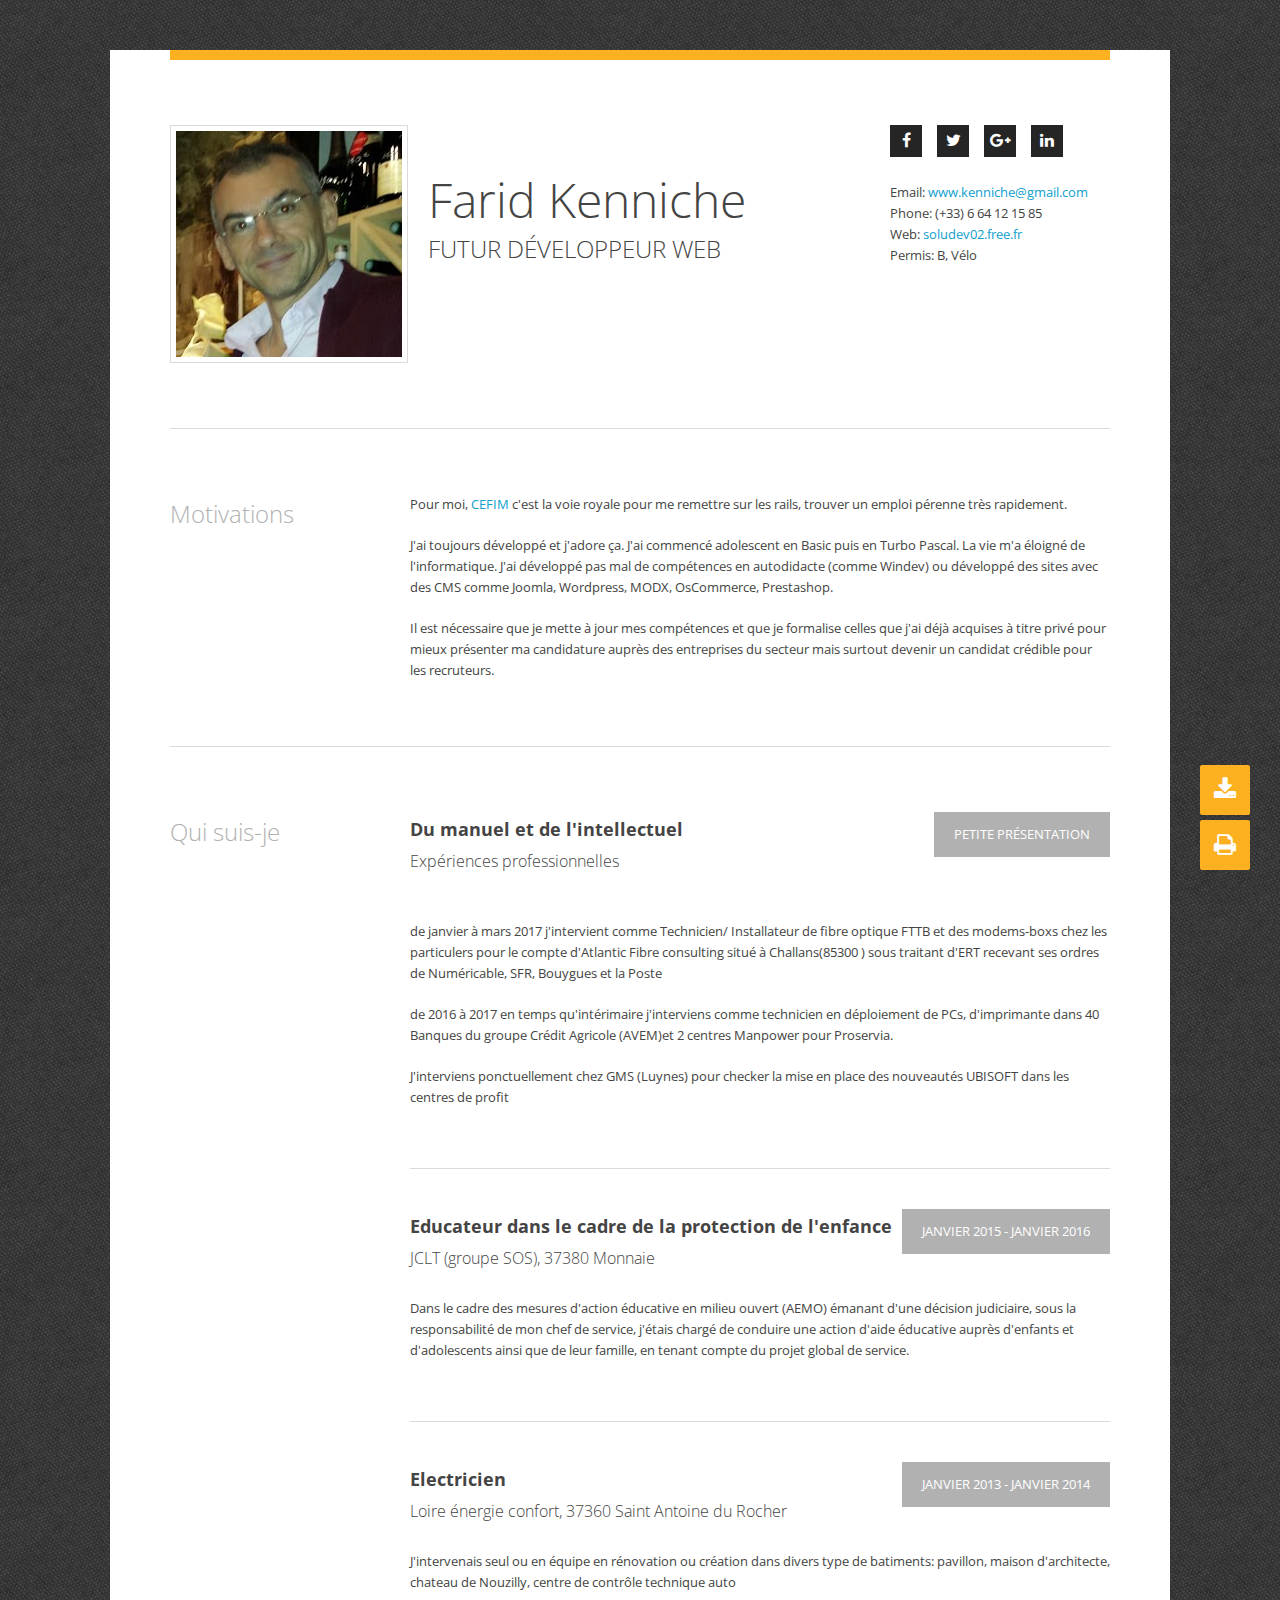
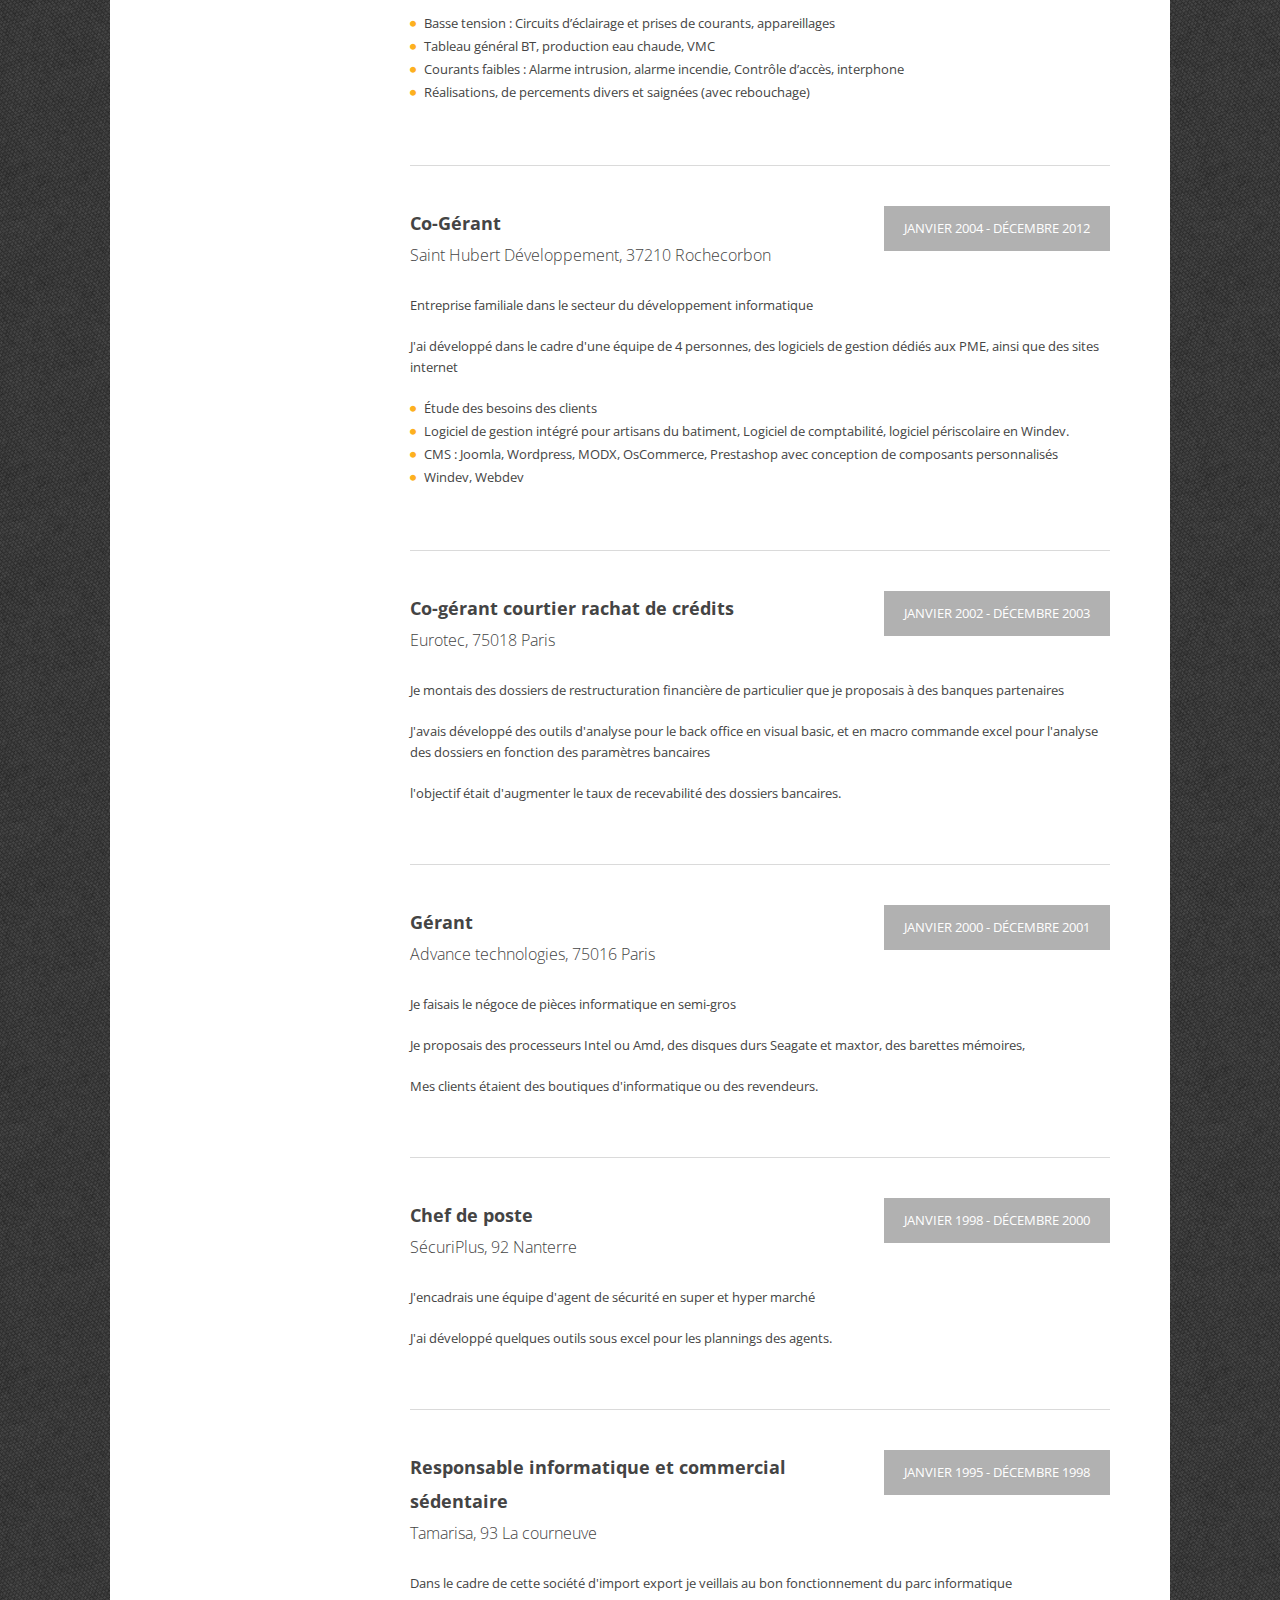
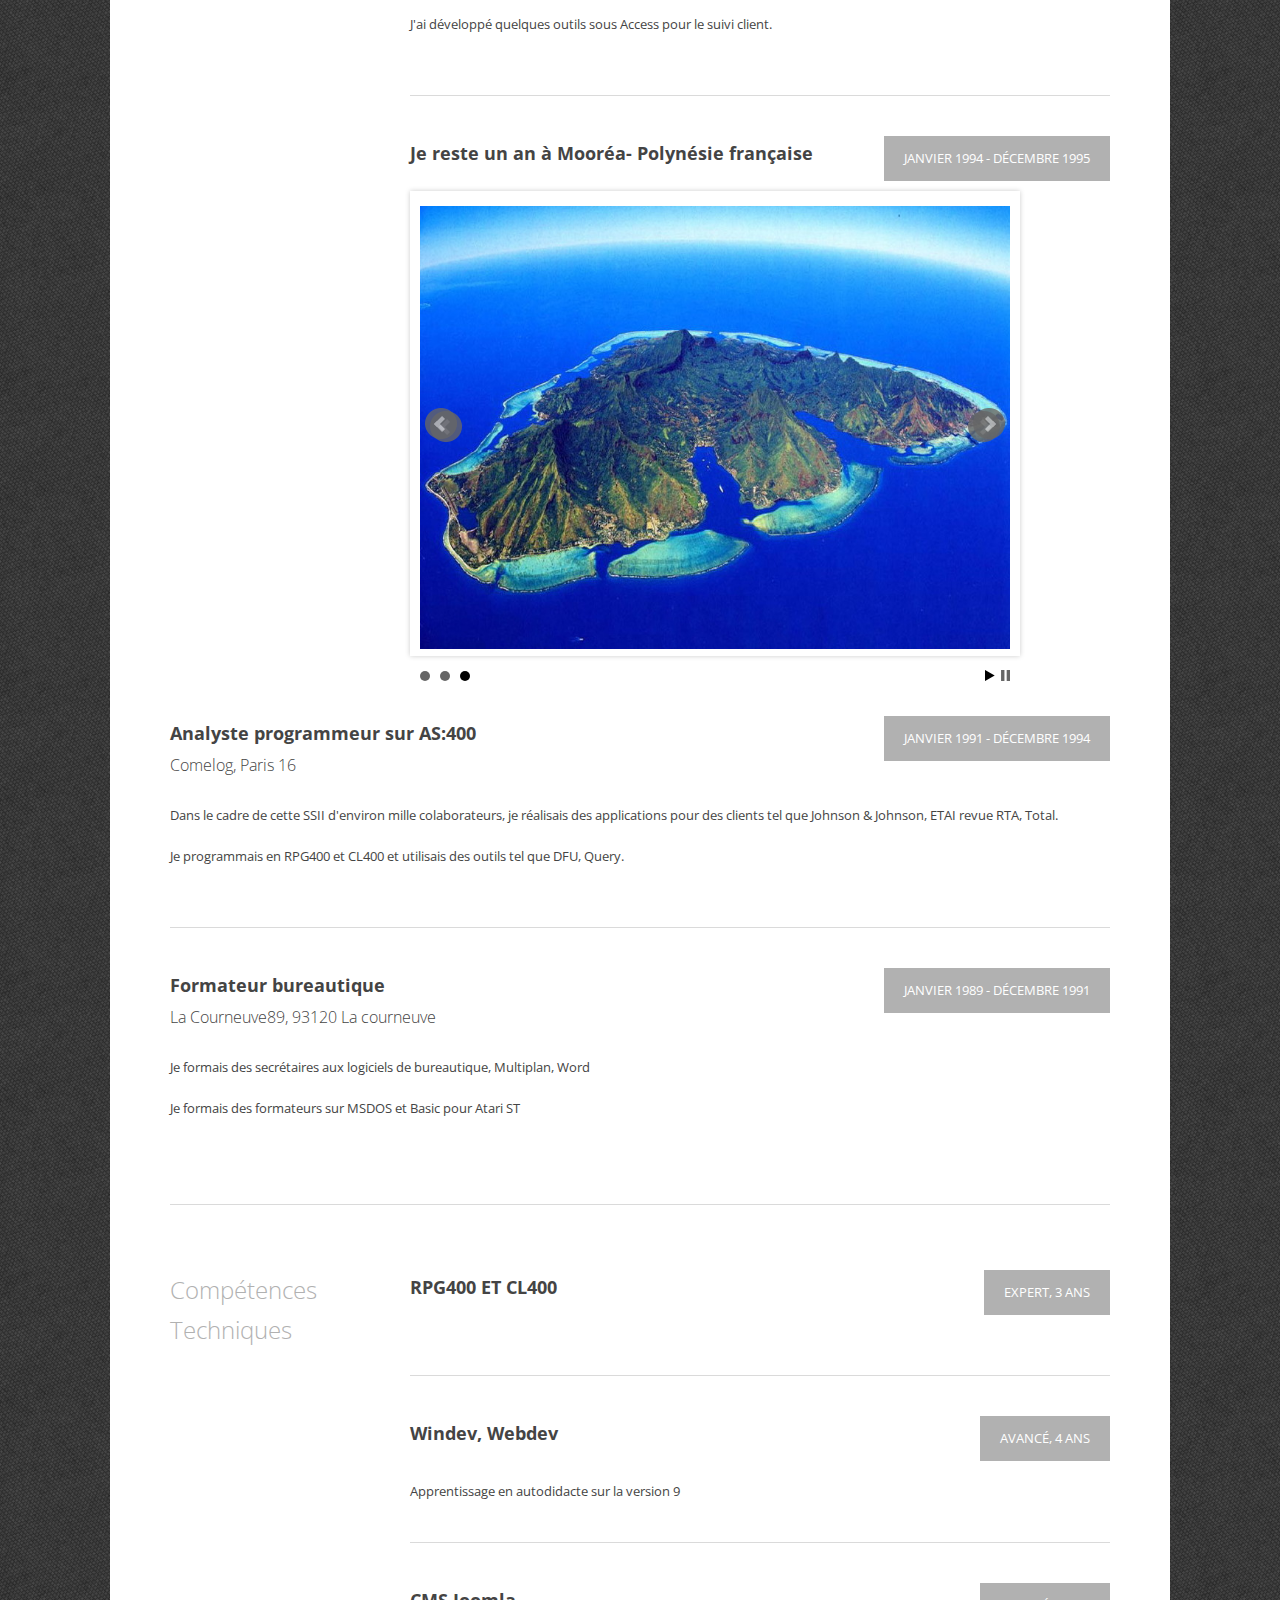
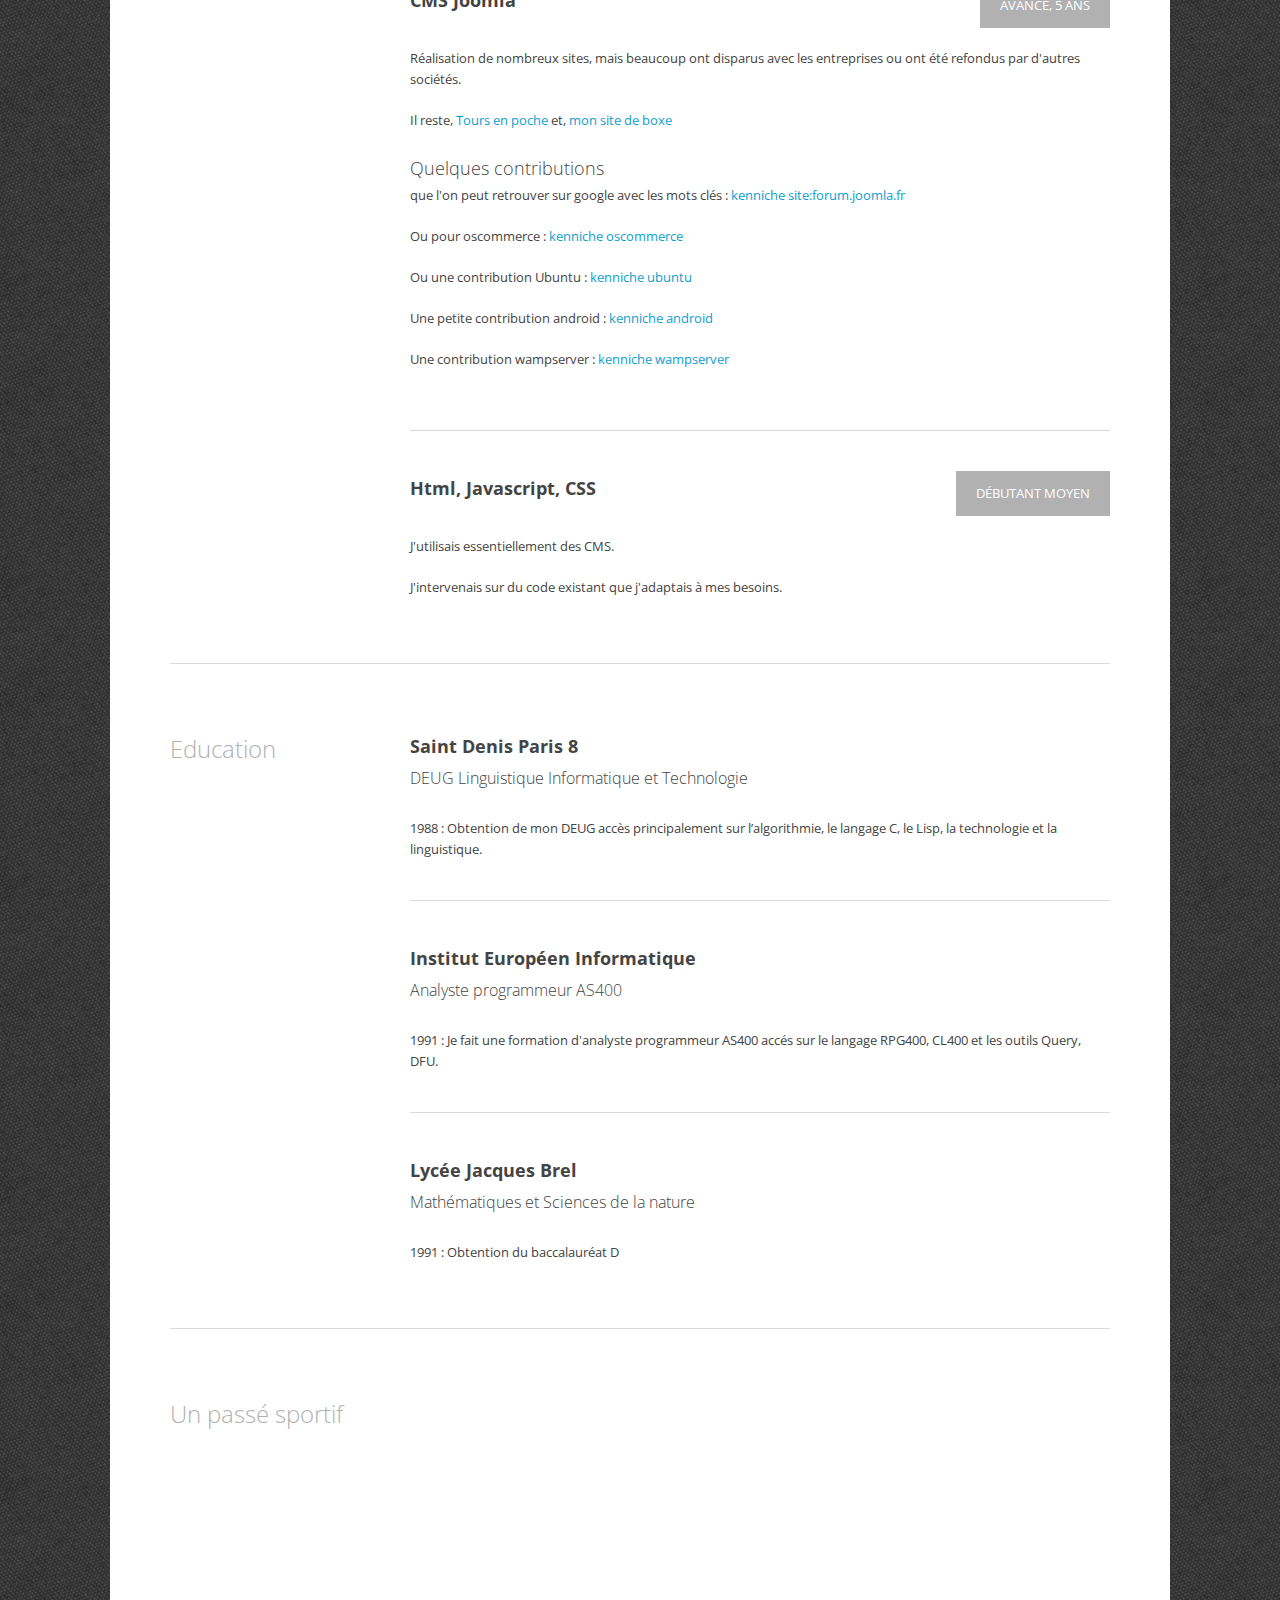
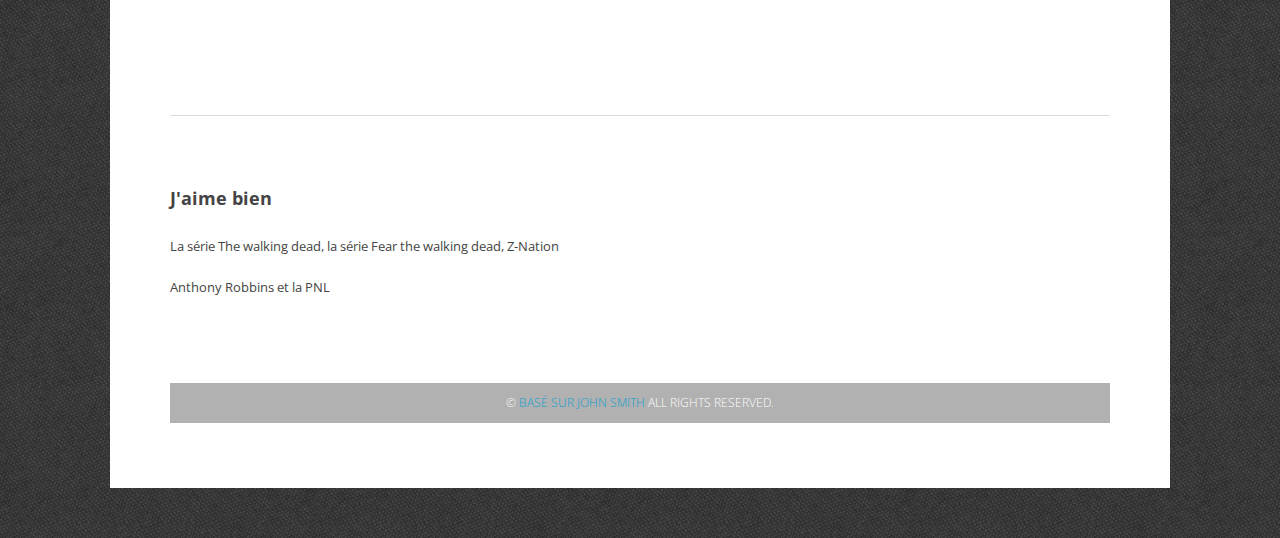
<file: cv.html>
<!DOCTYPE html>
<html class="no-js">
<head>

	<meta charset="utf-8">
    <meta name="viewport" content="width=device-width, initial-scale=1, maximum-scale=1, user-scalable=0"/> 
	<meta http-equiv="X-UA-Compatible" content="IE=edge,chrome=1,requiresActiveX=true">
    
    
	<title> Farid Kenniche :: CV </title>
	<meta name="description" content="CV de Farid Kenniche">
    
    <!-- /// Favicons ////////  -->
    <link rel="apple-touch-icon-precomposed" sizes="144x144" href="apple-touch-icon-144-precomposed.png">
    <link rel="shortcut icon" href="favicon.png">


	<!-- /// Template CSS ////////  -->
    <link rel="stylesheet" href="base.css">
    <link rel="stylesheet" href="grid.css">
    <link rel="stylesheet" href="elements.css">
    <link rel="stylesheet" href="layout.css">


    
    <!-- /// Google Fonts ////////  -->
    <link rel="stylesheet" href="http://fonts.googleapis.com/css?family=Open+Sans:300,400,600,700">
    
    <!-- /// FontAwesome Icons 4.0.3 ////////  -->
	<link rel="stylesheet" href="font-awesome.min.css">
    
	<link rel="stylesheet" href="default.css" id="cv-skin">

<!-- /// Carousel CSS ////////  -->
  <link href="bxSlidercss_002.css" rel="stylesheet">
  <link href="bxSlidercss.css" rel="stylesheet">
  <link href="bxSlidercss_003.css" rel="stylesheet">

<!--  <link rel="stylesheet" href="bxSliderapp.css">-->
  <link rel="stylesheet" href="bxSliderjquery.css">

</head>
<body>
	<div id="wrap">
	
		<div id="header">
        
		<!-- /// HEADER  //////////////////////////////////////////////////////////////////////////////////////////////////////////// -->

			<div class="row cv-section">
                <div class="span9">
                    
                    <div class="cv-section-title">
                        
                        <img src="140x140.png" alt="">
                        
                        <h1>
                            Farid Kenniche
                            <small>Futur développeur web</small>
                        </h1>
                        
                    </div><!-- end .cv-section-title -->
                    
                </div><!-- end .span9 -->
                <div class="span3">
                    
                    <div class="cv-item">
                        
                        <div class="social-media fixed">
                            
                            <a href="https://www.facebook.com/kenniche.farid" target="_blank" class="facebook-icon social-icon">
                                <i class="fa fa-facebook"></i>
                            </a>
                            
                            <a href="http://twitter.com/share" target="_blank" class="twitter-icon social-icon" data-via="CEFIM" >
                                <i class="fa fa-twitter"></i>
                            </a>
                            
                            <a href="https://plus.google.com/105330214903602889814" target="_blank" class="googleplus-icon social-icon">
                                <i class="fa fa-google-plus"></i>
                            </a>
                            
                            <a href="https://www.linkedin.com/in/farid-kenniche-905585a8/" target="_blank" class="linkedin-icon social-icon">
                                <i class="fa fa-linkedin"></i>
                            </a>
                            
                        </div>
                        
                        <p class="last">
                            <span class="hidden-tablet">Email: </span><a href="mailto:www.kenniche@gmail.com">www.kenniche@gmail.com</a>
                            <br><span class="hidden-tablet">Phone: </span>(+33) 6 64 12 15 85
                            <br><span class="hidden-tablet">Web: </span><a href="http://soludev02.free.fr" target="_blank">soludev02.free.fr</a>
<br><span class="hidden-tablet">Permis: </span>B, Vélo
                        </p>
                        
                    </div><!-- end .cv-item -->
                    
                </div><!-- end .span3 -->
            </div><!-- end .cv-section -->	

		<!-- //////////////////////////////////////////////////////////////////////////////////////////////////////////////////////// -->

		</div><!-- end #header -->
		<div id="content">
		
		<!-- /// CONTENT  /////////////////////////////////////////////////////////////////////////////////////////////////////////// -->

            <div class="row cv-section">
                <div class="span3">
                    
                    <div class="cv-section-title">
                        
                        <h2>Motivations</h2>
                        
                    </div><!-- end .cv-section-title -->
                    
                </div><!-- end .span3 -->
                <div class="span9">
                    
                    <div class="cv-item">
                        
                        <p>Pour moi, <a href="http://cefim.eu"target="_blank">CEFIM</a> c'est la voie royale pour me remettre sur les rails, trouver un emploi pérenne très rapidement.</p>
<p>J'ai toujours développé et j'adore ça. J'ai commencé adolescent en Basic puis en Turbo Pascal. La vie m'a éloigné de l'informatique. J'ai développé pas mal de compétences en autodidacte (comme Windev) ou développé des sites avec des CMS comme Joomla, Wordpress, MODX, OsCommerce, Prestashop.</p>
                        
                        <p class="last">Il est nécessaire que je mette à jour mes compétences et que je formalise celles que j'ai déjà acquises à titre privé pour mieux présenter ma candidature auprès des entreprises du secteur mais surtout devenir un candidat crédible pour les recruteurs.</p>
                        
                    </div><!-- end .cv-item -->
                    
                </div><!-- end .span9 -->
            </div><!-- end .cv-section -->
            	
            <div class="row cv-section">
                <div class="span3">
                    
                    <div class="cv-section-title">
                        
                        <h2>Qui suis-je</h2>
                        
                    </div><!-- end .cv-section-title -->
                    
                </div><!-- end .span3 -->
                <div class="span9">
                    
                    <div class="cv-item">
                        
                        <p class="period">Petite présentation</p>
                        
                        <h3><strong>Du manuel et de l'intellectuel</strong></h3>
                        <h4>Expériences professionnelles</h4>
                        
                        <br>
                        
                        <p>

<p>de janvier à mars 2017 j'intervient comme Technicien/ Installateur de fibre optique FTTB et des modems-boxs chez les particulers pour le compte d'Atlantic Fibre consulting situé à Challans(85300 ) sous traitant d'ERT recevant ses ordres de Numéricable, SFR, Bouygues et la Poste</p>

<p>de 2016 à 2017 en temps qu'intérimaire j'interviens comme technicien en déploiement de PCs, d'imprimante dans 40 Banques du groupe Crédit Agricole (AVEM)et 2 centres Manpower pour Proservia.</p>
<p> J'interviens ponctuellement chez GMS (Luynes) pour checker la mise en place des nouveautés UBISOFT dans les centres de profit</p>

                        
                    </div><!-- end .cv-item -->
                    
                    <div class="cv-item">
                        
                        <p class="period">Janvier 2015 - Janvier 2016</p>
                        
                        <h3><strong>Educateur dans le cadre de la protection de l'enfance</strong></h3>
                        <h4>JCLT (groupe SOS), 37380 Monnaie</h4>
                        
                        <br>
<p>Dans le cadre des mesures d'action éducative en milieu ouvert (AEMO) émanant d'une décision judiciaire, sous la responsabilité de mon chef de service, j'étais chargé de conduire une action d'aide éducative auprès d'enfants et d'adolescents ainsi que de leur famille, en tenant compte du projet global de service.</p>
                        
                    </div><!-- end .cv-item -->
                    <div class="cv-item">
                        
                        <p class="period">Janvier 2013 - Janvier 2014</p>
                        
                        <h3><strong>Electricien</strong></h3>
                        <h4>Loire énergie confort, 37360 Saint Antoine du Rocher</h4>
                        
                        <br>
 <p>J'intervenais seul ou en équipe en rénovation ou création dans divers type de batiments: pavillon, maison d'architecte, chateau de Nouzilly, centre de contrôle technique auto</p>
                        <ul class="fill-circle">
                            <li>Basse tension : Circuits d’éclairage et prises de courants, appareillages </li>
                            <li>Tableau général BT, production eau chaude, VMC</li>
                            <li>Courants faibles : Alarme intrusion, alarme incendie, Contrôle d’accès, interphone</li>
                            <li>Réalisations, de percements divers et saignées (avec rebouchage)</li>
                        </ul>
                       
                    </div><!-- end .cv-item -->
<!-- Début .cv-item -->  
                    <div class="cv-item">
                        
                        <p class="period">Janvier 2004 - Décembre 2012</p>
                        
                        <h3><strong>Co-Gérant</strong></h3>
                        <h4>Saint Hubert Développement, 37210 Rochecorbon</h4>
                        
                        <br>
 <p>Entreprise familiale dans le secteur du développement informatique</p>
 <p>J'ai développé dans le cadre d'une équipe de 4 personnes, des logiciels de gestion dédiés aux PME, ainsi que des sites internet</p>
                        <ul class="fill-circle">
			    <li>Étude des besoins des clients</li>
			    <li>Logiciel de gestion intégré pour artisans du batiment, Logiciel de comptabilité, logiciel périscolaire en Windev.</li>
			    <li>CMS : Joomla, Wordpress, MODX, OsCommerce, Prestashop avec conception de composants personnalisés</li>
                            <li>Windev, Webdev</li>
                        </ul>
                   
                    </div>
<!-- FIN .cv-item -->  
<!-- Début .cv-item Eurotec-->  
                    <div class="cv-item">
                        
                        <p class="period">Janvier 2002 - Décembre 2003</p>
                        
                        <h3><strong>Co-gérant courtier rachat de crédits</strong></h3>
                        <h4>Eurotec, 75018 Paris</h4>
                        
                        <br>
 <p>Je montais des dossiers de restructuration financière de particulier que je proposais à des banques partenaires</p>
 <p>J'avais développé des outils d'analyse pour le back office en visual basic, et en macro commande excel pour l'analyse des dossiers en fonction des paramètres bancaires</p>
 <p>l'objectif était d'augmenter le taux de recevabilité des dossiers bancaires.</p>                     
                    
                    </div>
<!-- FIN .cv-item Eurotec--> 
<!-- Début .cv-item Advance-->  
                    <div class="cv-item">
                        
                        <p class="period">Janvier 2000 - Décembre 2001</p>
                        
                        <h3><strong>Gérant</strong></h3>
                        <h4>Advance technologies, 75016 Paris</h4>
                        
                        <br>
 <p>Je faisais le négoce de pièces informatique en semi-gros</p>
 <p>Je proposais des processeurs Intel ou Amd, des disques durs Seagate et maxtor, des barettes mémoires, </p>
 <p>Mes clients étaient des boutiques d'informatique ou des revendeurs.</p>                     
                    
                    </div>
<!-- FIN .cv-item Advance--> 
<!-- Début .cv-item SécuriPlus-->  
                    <div class="cv-item">
                        
                        <p class="period">Janvier 1998 - Décembre 2000</p>
                        
                        <h3><strong>Chef de poste</strong></h3>
                        <h4>SécuriPlus, 92 Nanterre</h4>
                        
                        <br>
 <p>J'encadrais une équipe d'agent de sécurité en super et hyper marché</p>
 <p>J'ai développé quelques outils sous excel pour les plannings des agents.</p>
                    </div>
<!-- FIN .cv-item SécuriPlus-->  
<!-- Début .cv-item Tamarisa-->  
                    <div class="cv-item">
                        
                        <p class="period">Janvier 1995 - Décembre 1998</p>
                        
                        <h3><strong>Responsable informatique et commercial sédentaire</strong></h3>
                        <h4>Tamarisa, 93 La courneuve</h4>
                        
                        <br>
 <p>Dans le cadre de cette société d'import export je veillais au bon fonctionnement du parc informatique</p>
 <p>J'ai développé quelques outils sous Access pour le suivi client.</p>
                    </div>
<!-- FIN .cv-item Tamarisa-->  
<!-- Début .carrousel Tahiti--> 
                    <div class="cv-item">
                    
                        <p class="period">Janvier 1994 - Décembre 1995</p>
                        
                        <h3><strong>Je reste un an à Mooréa- Polynésie française</strong></h3>   
<br>
<div class="example__slider">
  <div class="bx-wrapper" style="max-width: 600px;"><div class="bx-viewport" aria-live="polite" style="width: 100%; overflow: hidden; position: relative; height: 450px;"><div class="bxslider" style="width: 3215%; position: relative; transition-duration: 0s; transform: translate3d(-1800px, 0px, 0px);"><div style="float: left; list-style: outside none none; position: relative; width: 600px;" class="bx-clone" aria-hidden="true"><img src="moorea03.jpg"></div>
  <div style="float: left; list-style: outside none none; position: relative; width: 600px;" aria-hidden="true"><img src="moorea01.jpg"></div>
  <div style="float: left; list-style: outside none none; position: relative; width: 600px;" aria-hidden="true"><img src="moorea02.jpg"></div>
  <div style="float: left; list-style: outside none none; position: relative; width: 600px;" aria-hidden="false"><img src="moorea03.jpg"></div>
<div style="float: left; list-style: outside none none; position: relative; width: 600px;" class="bx-clone" aria-hidden="true"><img src="moorea01.jpg"></div></div></div><div class="bx-controls bx-has-controls-direction bx-has-controls-auto bx-has-pager"><div class="bx-controls-direction"><a class="bx-prev" href="">Prev</a><a class="bx-next" href="">Next</a></div><div class="bx-controls-auto"><div class="bx-controls-auto-item"><a class="bx-start active" href="">Start</a></div><div class="bx-controls-auto-item"><a class="bx-stop" href="">Stop</a></div></div><div class="bx-pager bx-default-pager"><div class="bx-pager-item"><a href="" data-slide-index="0" class="bx-pager-link">1</a></div><div class="bx-pager-item"><a href="" data-slide-index="1" class="bx-pager-link">2</a></div><div class="bx-pager-item"><a href="" data-slide-index="2" class="bx-pager-link active">3</a></div></div></div></div>

</div>		    
</div> 

                    </div>
<!-- FIN .carrousel Tahiti-->
<!-- Début .cv-item Comelog-->  
                    <div class="cv-item">
                        
                        <p class="period">Janvier 1991 - Décembre 1994</p>
                        
                        <h3><strong>Analyste programmeur sur AS:400</strong></h3>
                        <h4>Comelog, Paris 16</h4>
                        
                        <br>
 <p>Dans le cadre de cette SSII d'environ mille colaborateurs, je réalisais des applications pour des clients tel que Johnson & Johnson, ETAI revue RTA, Total.</p>
 <p>Je programmais en RPG400 et CL400 et utilisais des outils tel que DFU, Query.</p>
                    </div>
<!-- FIN .cv-item Comelog-->   
<!-- Début .cv-item La Courneuve89-->  
                    <div class="cv-item">
                        
                        <p class="period">Janvier 1989 - Décembre 1991</p>
                        
                        <h3><strong>Formateur bureautique</strong></h3>
                        <h4>La Courneuve89, 93120 La courneuve</h4>
                        
                        <br>
 <p>Je formais des secrétaires aux logiciels de bureautique, Multiplan, Word</p>
 <p>Je formais des formateurs sur MSDOS et Basic pour Atari ST</p>
                    </div>

<!-- FIN .cv-item La Courneuve89-->              
                </div>
<!-- end .span9 -->
            </div><!-- end .cv-section -->
            
            <div class="row cv-section">
                <div class="span3">
                    
                    <div class="cv-section-title">
                        
                        <h2>Compétences Techniques</h2>
                        
                    </div><!-- end .cv-section-title -->
                    
                </div><!-- end .span3 -->
                <div class="span9">
                    
                    <div class="cv-item">
                        
                        <p class="period">Expert, 3 ans</p>
                        
                        <h3 class="text-uppercase"><strong>RPG400 et CL400</strong></h3>
                        
                        <br class="clear">
                        
                        <p class="last"></p>

                    </div><!-- end .cv-item -->
                    
                    <div class="cv-item">
                        
                        <p class="period">Avancé, 4 ans</p>
                        
                        <h3><strong>Windev, Webdev</strong></h3>
                        
                        <br class="clear">
                        
                        <p class="last">Apprentissage en autodidacte sur la version 9</p>

                    </div><!-- end .cv-item -->
                     <div class="cv-item">
                        
                        <p class="period">Avancé, 5 ans</p>
                        
                        <h3><strong>CMS Joomla</strong></h3>
                        
                        <br class="clear">
                        
                        <p>Réalisation de nombreux sites, mais beaucoup ont disparus avec les entreprises ou ont été refondus par d'autres sociétés.</p>
                        <p>Il reste, <a href="http://tours-en-poche.com"target="_blank">Tours en poche</a> et, <a href="http://soludev02.free.fr/"target="_blank">mon site de boxe</a></p>
<h3>Quelques contributions</h3> <p>que l'on peut retrouver sur google avec les mots clés : <a href="https://www.google.fr/search?q=kenniche+site%3Aforum.joomla.fr"target="_blank">kenniche site:forum.joomla.fr</a></p>                      
                        <p>Ou pour oscommerce : <a href="https://www.google.com/search?q=kenniche+oscommerce"target="_blank">kenniche oscommerce</a></p>
                        <p>Ou une contribution Ubuntu : <a href="https://forum.ubuntu-fr.org/viewtopic.php?id=1888621"target="_blank">kenniche ubuntu</a></p>
<p>Une petite contribution android : <a href="http://forum.frandroid.com/topic/3868-t%C3%A9l%C3%A9charger-une-pi%C3%A8ce-jointe-dans-lapplication-gmail/"target="_blank">kenniche android</a></p>
<p>Une contribution wampserver : <a href="http://forum.wampserver.com/read.php?1,68163,68167"target="_blank">kenniche wampserver</a></p>
                    </div><!-- end .cv-item -->                  
                    <div class="cv-item">
                        
                        <p class="period">Débutant moyen</p>
                        
                        <h3><strong>Html, Javascript, CSS</strong></h3>
                        
                        <br class="clear">
                        
                        <p>J'utilisais essentiellement des CMS.</p> 

                        <p class="last">J'intervenais sur du code existant que j'adaptais à mes besoins.</p>

                    </div><!-- end .cv-item -->
                    
                </div><!-- end .span9 -->
            </div><!-- end .cv-section -->
            
            <div class="row cv-section">
            	<div class="span3">
                
                	<div class="cv-section-title">
                    	
                        <h2>Education</h2>
                        
                    </div><!-- end .cv-section-title -->
                    
                </div><!-- end .span3 -->
                <div class="span9">
                
                	<div class="cv-item">
                    	
                        <h3><strong>Saint Denis Paris 8</strong></h3>
                        <h4>DEUG Linguistique Informatique et Technologie</h4>
                        
                        <br>
                        
                        <p class="last">
1988 : Obtention de mon DEUG accès principalement sur l’algorithmie, le langage C, le Lisp, la technologie et la linguistique.
</p>
                        
                    </div><!-- end .cv-item -->
                	<div class="cv-item">
                    	
                        <h3><strong>Institut Européen Informatique</strong></h3>
                        <h4>Analyste programmeur AS400</h4>
                        
                        <br>

<p class="last">
1991 : Je fait une formation d'analyste programmeur AS400 accés sur le langage RPG400, CL400 et les outils Query, DFU.




</p>
                        
                    </div><!-- end .cv-item -->
                  	<div class="cv-item">
                    	
                        <h3><strong>Lycée Jacques Brel</strong></h3>
                        <h4>Mathématiques et Sciences de la nature</h4>
                        
                        <br>

<p class="last">1991 : Obtention du baccalauréat D</p>
                        
                    </div><!-- end .cv-item -->                  
                </div><!-- end .span9 -->

</div>
            
<!-- debut .un peu de boxe -->    
<div class="row cv-section">
            	<div class="span3">
                
                	<div class="cv-section-title">
                    	
                        <h2>Un passé sportif</h2>
                        
                    </div><!-- end .cv-section-title -->
                    
                </div><!-- end .span3 -->
<iframe width="560" height="315" src="https://www.youtube.com/embed/d0ne6P7vvsM" frameborder="0" allow="autoplay; encrypted-media" allowfullscreen></iframe>
<div><!-- end row cv-section -->
<!-- fin .un peu de boxe -->
<!-- Début .cv-item La Courneuve89-->  
<div class="row cv-section">
            	<div class="span9">
                    <div class="cv-item">
                       
                        <h3><strong>J'aime bien</strong></h3>
                        
                        <br>
 <p>La série The walking dead, la série Fear the walking dead, Z-Nation</p>
 <p>Anthony Robbins et la PNL</p>
                    </div>
					</div>
</div>
<!-- FIN .cv-item La Courneuve89-->  
<!-- //////////////////////////////////////////////////////////////////////////////////////////////////////////////////////// -->

		</div><!-- end #content -->
		<div id="footer">
		
		<!-- /// FOOTER     ///////////////////////////////////////////////////////////////////////////////////////////////////////// -->
			
	<div class="row">
            	<div class="span12">
<!-- old .cv-contact retiré par Farid en attendant connaitre la methode d'envoi de mail sur Github-->
			<h4 class="copyright">&copy; <a href="https://themeforest.net/item/clean-cv-responsive-resume-template-4-bonuses/82474?s_rank=21"target="_blank">Basé sur John Smith</a> <span class="hidden-phone">All rights reserved.</span></h4>                 
                </div><!-- end .span12 -->
        </div><!-- end .row -->
            
		<!-- //////////////////////////////////////////////////////////////////////////////////////////////////////////////////////// -->

		</div><!-- end #footer -->
		
	</div><!-- end #wrap --></div>    
    <a id="back-to-top" href="#">
    	<i class="fa fa-angle-up"></i>
    </a>
	
	<a id="print" href="javascript:window.print()" title="Imprimer le CV">
        <i class="fa fa-print"></i>
    </a>
    	
    <a id="pdf" href="MonCv.pdf" title="Télécharger comme pdf">
        <i class="fa fa-download"></i>
    </a>


<!-- /// Carousel JS ////////  -->
  <script type="text/javascript" async="" src="bxSliderga.js"></script>
  <script src="bxSliderjquery_002.js"></script>
  <script src="bxSliderjquery.js"></script>
  <script src="bxSliderapp.js"></script>
<script>
  $('.bxslider').bxSlider({
  auto: true,
  autoControls: true,
  stopAutoOnClick: true,
  pager: true,
  slideWidth: 600
});
</script>
<script async="" defer="defer" src="buttons.js"></script>

	<!-- /// Bouton Sociaux ////////  -->
<script type="text/javascript" src="http://platform.twitter.com/widgets.js"></script>

</body>
</html>
</file>
<file: grid.css>
/**
 * Name: grid.css
 * Version: 1.0.0
 *	
 *	-
 *
 *	T.O.C
 *	
 *	#Base Grid
 *	#Tablet (Portrait)
 *  #Mobile (Portrait and landscape)
 *  #Align
 *	#Responsive Images and embeds
 *	#Clearing
 *  #ResponsiveFormInputs
 */
 

/* ==========================================================================
   #Base Grid
   ========================================================================== */

	.row { 
		position: relative; 
		width: 940px; 
		margin: 0 auto;
	}
	
	.row .row { 
		width: auto; 
		margin: 0;
	 }

 	.span1, 
	.span2, 
	.span3, 
	.span4, 
	.span5, 
	.span6, 
	.span7, 
	.span8, 
	.span9, 
	.span10, 
	.span11, 
	.span12 { float: left; }

	.span1 { 
		width: 60px;  
		margin-left: 20px; 
	}
	
	.span2 { 
		width: 140px; 
		margin-left: 20px; 
	}
	
	.span3 { 
		width: 220px; 
		margin-left: 20px; 
	}
	
	.span4 { 
		width: 300px;
		margin-left: 20px; 
	}
	
	.span5 { 
		width: 380px; 
		margin-left: 20px; 
	}
	
	.span6 { 
		width: 460px; 
		margin-left: 20px; 
	}
	
	.span7 { 
		width: 540px; 
		margin-left: 20px; 
	}
	
	.span8 { 
		width: 620px; 
		margin-left: 20px; 
	}
	
	.span9 { 
		width: 700px; 
		margin-left: 20px; 
	}
	
	.span10 { 
		width: 780px; 
		margin-left: 20px; 
	}
	
	.span11 { 
		width: 860px; 
		margin-left: 20px; 
	}
	
	.span12 { 
		width: 940px; 
		margin-left: 20px; 
	}
	
	.span1:first-child, 
	.span2:first-child, 
	.span3:first-child, 
	.span4:first-child, 
	.span5:first-child, 
	.span6:first-child, 
	.span7:first-child, 
	.span8:first-child, 
	.span9:first-child, 
	.span10:first-child, 
	.span11:first-child, 
	.span12:first-child { margin-left: 0; }
 
	.visible-phone { display: none !important; }
	.visible-tablet { display: none !important; }
	.hidden-desktop { display: none !important; }
	.visible-desktop { display: inherit !important; } 
	 
/* ==========================================================================
   #Tablet (Portrait)
   ========================================================================== */

	@media (min-width: 768px) and (max-width: 979px) {
		
		.row { width: 705px; }
	
		.span1 { 
			width: 45px;  
			margin-left: 15px; 
		}
		
		.span2 { 
			width: 105px; 
			margin-left: 15px; 
		}
		
		.span3 { 
			width: 165px; 
			margin-left: 15px; 
		}
		
		.span4 { 
			width: 225px; 
			margin-left: 15px; 
		}
		
		.span5 { 
			width: 285px; 
			margin-left: 15px; 
		}
		
		.span6 { 
			width: 345px; 
			margin-left: 15px; 
		}
		
		.span7 { 
			width: 405px; 
			margin-left: 15px; 
		}
		
		.span8 { 
			width: 465px; 
			margin-left: 15px; 
		}
		
		.span9 { 
			width: 525px; 
			margin-left: 15px; 
		}
		
		.span10 { 
			width: 585px;
			margin-left: 15px; 
		}
		
		.span11 { 
			width: 645px; 
			margin-left: 15px; 
		}
		
		.span12 { 
			width: 705px;
			margin-left: 15px; 
		}
		
		.hidden-desktop { display: inherit !important; } 
		.visible-desktop { display: none !important; }
		.visible-tablet { display: inherit !important; } 
		.hidden-tablet { display: none !important; }
		
	}

/* ==========================================================================
   #Mobile (Portrait and Landscape )
   ========================================================================== */

	@media (max-width: 767px) {
		
		.row { width: auto; }
		
		.span1,
		.span2,
		.span3,
		.span4,
		.span5,
		.span6,
		.span7,
		.span8,
		.span9,
		.span10,
		.span11,
		.span12 { 
			float: none;
			display: block;
			width: 100%;
			-webkit-box-sizing: border-box;
			   -moz-box-sizing: border-box;
					box-sizing: border-box;
			margin-left: 0;
		}
		
		.hidden-desktop { display: inherit !important; }
		.visible-desktop { display: none !important; }
		.visible-phone { display: inherit !important; }
		.hidden-phone { display: none !important; }
		
	}
	
/* ==========================================================================
   #Align
   ========================================================================== */

	.float-left { float: left; }
	.float-right { float: right; }

/* ==========================================================================
   #Responsive Images and Embeds
   ========================================================================== */

	.responsive-img { 
		max-width: 100%; 
		height: auto; 
	}
	
	/**
 	 * 1. 16/9 ratio
 	 */
	 
	.responsive-embed {
		position: relative;
		overflow: hidden;
		height: 0;
		padding: 0;
		padding-bottom: 56.25%; /* 1 */	
		margin-bottom: 20px;
	}

	.responsive-embed iframe,
	.responsive-embed object,
	.responsive-embed embed {
		position: absolute;
		top: 0;
		left: 0;
		width: 100%;
		height: 100%;
	}

/* ==========================================================================
   #Clearing
   ========================================================================== */

	/**
 	 * Automatically Clear Fix rows
 	 */
	 
	.row:after {
		visibility: hidden;
		display: block;
		font-size: 0;
		content: " ";
		clear: both;
		height: 0;
	}

	/**
 	 * Clear Fix hack
	 * Usage:  add  class="fixed"  to div's that have floated elements in them
 	 */
	 
	.fixed:after {
		visibility: hidden;
		display: block;
		font-size: 0;
		content: " ";
		clear: both;
		height: 0;
	}
	
	/**
 	 * Clear content
	 * Usage:  <br class="clear"> 
 	 */	
	 
	.clear {
      clear: both;
      display: block;
      overflow: hidden;
      visibility: hidden;
      width: 0;
      height: 0;
	} 
	
/* ==========================================================================
   #ResponsiveFormInputs
   ========================================================================== */
	
	/**
	 * 1. Reset float inherited from .span*	
 	 * 2. Reset margin-left inherited from .span*
 	 */
	 
	input.span1,
	textarea.span1,
	select.span1,
	input.span2,
	textarea.span2,
	select.span2,
	input.span3,
	textarea.span3,
	select.span3,
	input.span4,
	textarea.span4,
	select.span4,
	input.span5,
	textarea.span5,
	select.span5,
	input.span6,
	textarea.span6,
	select.span6,
	input.span7,
	textarea.span7,
	select.span7,
	input.span8,
	textarea.span8,
	select.span8,
	input.span9,
	textarea.span9,
	select.span9,
	input.span10,
	textarea.span10,
	select.span10,
	input.span11,
	textarea.span11,
	select.span11,
	input.span12,
	textarea.span12,
	select.span12 {
		float: none; 	/* 1 */
		margin-left: 0; /* 2 */
	}
</file>
<file: elements.css>
/**
/**
 * Name: elements.css
 * Version: 1.0.0
 *	
 *	-
 *
 *	T.O.C
 *	
 *	#Accordions
 *  #Alerts
 *  #Back to top
 *	#Buttons
 *	#Callout Boxes
 *	#Custom Lists
 *	#Dividers
 *	#Google Maps
 *	#Icon Boxes
 *	#Milestones
 *	#Parallax
 *	#Pie charts
 *	#Pricing Tables
 *	#ProgressBars
 *	#SocialMedia
 *	#Styled Tables
 *	#Tabs
 *	#Testimonials
 */

/* ==========================================================================
   #Accordions
   ========================================================================== */

	/* Accordeon */
	
	.accordion { margin-bottom: 30px; }

	.accordion-item { margin-bottom: 10px; }

	.accordion-item-toggle {
		position: relative;
		display: block;
		padding: 15px 20px;
		background-color: #b1b1b1;
		color: #fff;
	}
	
	.accordion-item-toggle:after {
		position: absolute;
		top: 15px;
		right: 15px;
		font-size: 18px;
		content: "+";
	}
	
	.accordion-item-toggle.active:after { content: "-"; }
	
	.accordion-item-toggle:hover,
	.accordion-item-toggle.active {
		background-color: #fdb020;
		text-decoration: none;
	}
	
	.accordion-item-content { 
		padding: 15px 20px; 
		display: none; 
	}
	
	/*
	 * 1. Clearfix hack 
	 */
	.accordion-item-content:after { /* 1 */
		visibility: hidden;
		display: block;
		font-size: 0;
		content: " ";
		clear: both;
		height: 0;
	}
	
	/* Toogle */
	
	.toggle { margin-bottom: 30px; }
	
	.toggle-item { margin-bottom: 10px; }
	
	.toggle-item-toggle {
		position: relative;
		display:block;
		padding: 15px 20px;
		background-color: #b1b1b1;
		color: #fff;
	}
	
	.toggle-item-toggle:after {
		position: absolute;
		top: 15px;
		right: 15px;
		font-size: 18px;
		content: "+";
	}
	
	.toggle-item-toggle.active:after { content: "-"; }
	
	.toggle-item-toggle:hover,
	.toggle-item-toggle.active {
		background-color: #fdb020;
		text-decoration: none; 
	}

	.toggle-item-content { 
		padding: 15px 20px; 
		display: none; 
	}
	
	/*
	 * 1. Clearfix hack 
	 */
	.toggle-item-content:after { /* 1 */
		visibility: hidden;
		display: block;
		font-size: 0;
		content: " ";
		clear: both;
		height: 0;
	}

	@media (max-width: 767px) {
	
		
	  
	}

/* ==========================================================================
   #Alerts
   ========================================================================== */

	.alert {
		padding: 13px 15px;
		border: 1px solid #d1d1d1;
		border-radius: 3px;
		-webkit-box-shadow: 0 1px 2px 0 rgba(0, 0, 0, 0.1);
		        box-shadow: 0 1px 2px 0 rgba(0, 0, 0, 0.1);
		margin-bottom: 30px;
		background-color: #f8f8f8;
		font-size: 13px;
	}
	
	.alert i {
		position: relative;
		top: 1px;
		margin-right: 7px;
		font-size: 16px;
	}
	
	.alert.info {
		border: 1px solid #86cde3;
		background-color: #cce9f2;
		color: #3194b1;
	}
	
	.alert.success {
		border: 1px solid #b3cda1;
		background-color: #d8f1c6;
		color: #749958;
	}
	
	.alert.error {
		border: 1px solid #e1a1a1;
		background-color: #f9d9d9;
		color: #b55454;
	}
	
	.alert.warning {
		border: 1px solid #d1c9ae;
		background-color: #fbf4dd;
		color: #978c68;
	} 

/* ==========================================================================
   #Back to top
   ========================================================================== */

	#back-to-top {
		position: fixed;
		right: -65px;
		bottom: 140px;
		width: 50px;
		height: 50px;
		background-color: #747474;
		color: #fafafa;
		font-size: 30px;
		line-height: 40px;			
		text-align: center;
		opacity: 0.5;
		cursor: pointer;
		-webkit-border-radius: 2px;
		        border-radius: 2px;
		text-decoration: none;
		-webkit-transition: all 0.4s ease 0s;
			 -o-transition: all 0.4s ease 0s;
				transition: all 0.4s ease 0s;
		z-index: 80;		
	}
	
	#back-to-top i {
		font-size: 24px;
		line-height: 50px;
		font-weight: normal;
		vertical-align: top;
		-webkit-transition: all 0.4s ease 0s;
			 -o-transition: all 0.4s ease 0s;
				transition: all 0.4s ease 0s;
	}
	
	#back-to-top:hover {
		background-color: rgba(0, 0, 0, 0.7);
	}
	
	#back-to-top:hover i {
		color: #fff;
	}
	
	#back-to-top.visible {
		right: 30px;
	}
	
	#back-to-top.gone {
		right: -65px;
	}

/* ==========================================================================
   #Buttons
   ========================================================================== */

	.btn { 
		display: inline-block; 
		padding: 6px 12px; 
		border: 1px solid #ccc;
		border-radius: 3px;
		margin: 0 5px 20px 0;
		background-color: #fff;
		color: #444;
		line-height: 18px;
		vertical-align: middle;
		text-decoration: none !important;
		cursor: pointer; 	
	}
	
	.btn:focus { outline: none; }
	
	.btn-large {
		padding: 12px 24px;
		font-size: 13px;
	}
	
	.btn i,
	.btn-large i { 
		float: left; 
		margin: 2px 8px 0 -4px;
		font-size: 14px; 
		line-height: 14px; 
	}
	
	.btn:hover { background: #f9f9f9; }

	/* Buton Colors */
	
	.btn-white {
		border: 1px solid #dddddd;
		background-color: #f7f7f7;
		color: #444;
	}
	
	a.btn-white { color: #444; }
	.btn-white:hover { background: #fbfbfb; }
	
	.btn-black {
		border: 1px solid #464646;
		background-color: #464646;
		color: #fff;
	}
	
	a.btn-black { color: #fff; }
	.btn-black:hover { background: #535353; }
	
	.btn-blue {
		border: 1px solid #1f70ad;
		background-color: #2778c8;
		color: #fff;
	}
	
	a.btn-blue { color: #fff; }
	.btn-blue:hover { background: #287fc8; }

	.btn-red {
		border: 1px solid #b23730;
		background-color: #c74039;
		color: #fff;
	}
	
	a.btn-red { color: #fff; }
	.btn-red:hover { background: #ce4640; }

	.btn-green {
		border: 1px solid #819633;
		background-color: #8da046;
		color: #fff;
	}
	
	a.btn-green{ color: #fff; }
	.btn-green:hover { background: #93a749; }
	
/* ==========================================================================
   #Callout Boxes
   ========================================================================== */

	.callout-box {
		padding: 30px 20px;
		margin-bottom: 30px;
		background-color: #333;
		color: #fff;
	}
	
	/**
 	 * Callout box with one background image
 	 *
	 * 1. background-image must be supplied using inline css as it is different for every .callout-box
	 *
	 */
	 
	.callout-box.bg-img {
		background-repeat: no-repeat; /* 1 */ 
		background-position: center center;
		-webkit-background-size: cover;
				background-size: cover;
		color: #fff;
	}
	
	/**
 	 * Callout box with repeating background image
 	 *
	 * 1. background-image must be supplied using inline css as it is different for every .callout-box
	 *
	 */
	 
	.callout-box.bg-pattern {
		background: repeat top left; /* 1 */	
		color: #fff;
	}
	
	.callout-box.bordered {
		border: 1px solid #efefef;
		background-color: #f5f5f5;
	}
	
	/**
 	 * Callout box grid system
 	 *
	 * 1. overwriting inherited .row width to 100% in order to make it fluid
	 *
	 */
	
	.callout-box .row { 
		width: 100%; /* 1 */ 
	}
	
	.callout-box .span1,
	.callout-box .span2,
	.callout-box .span3,
	.callout-box .span4,
	.callout-box .span5,
	.callout-box .span6,
	.callout-box .span7,
	.callout-box .span8,
	.callout-box .span9,
	.callout-box .span10,
	.callout-box .span11,
	.callout-box .span12 {
		-webkit-box-sizing: border-box;
		   -moz-box-sizing: border-box;
				box-sizing: border-box;
		padding: 0 10px;
		margin: 0;	
	}
	
	.callout-box .span12 { width: 100%; }
	.callout-box .span11 { width: 91.6666666667%; }
	.callout-box .span10 { width: 83.3333333333%; }
	.callout-box  .span9 { width: 75%; }
	.callout-box  .span8 { width: 66.6666666667%; }
	.callout-box  .span7 { width: 58.3333333333%; }
	.callout-box  .span6 { width: 50%; }
	.callout-box  .span5 { width: 41.6666666667%; }
	.callout-box  .span4 { width: 33.3333333333%; }
	.callout-box  .span3 { width: 25%; }
	.callout-box  .span2 { width: 16.66666666666667%; }
	.callout-box  .span1 { width: 8.333333333333333%; }
  
	@media (max-width: 767px) {
	
		.callout-box .span1,
		.callout-box .span2,
		.callout-box .span3,
		.callout-box .span4,
		.callout-box .span5,
		.callout-box .span6,
		.callout-box .span7,
		.callout-box .span8,
		.callout-box .span9,
		.callout-box .span10,
		.callout-box .span11,
		.callout-box .span12 { width: 100%; }
	  
	}

/* ==========================================================================
   #Custom Lists
   ========================================================================== */

	/**
 	 * Custom lists
 	 *
	 * 1. unstyled list
	 * 2. list with squares for bullets
	 * 3. list with discs for bullets
	 *
	 */
	 
	ul.unstyled { list-style-type: none; } /* 1 */
	ul.square { list-style-type: square; } /* 2 */
	ul.circle { list-style-type: circle; } /* 3 */
	
	/**
 	 * FontAwesome lists
 	 *
	 * 1. Check list
	 * 2. Plus list
	 * 3. Pin list
	 * 4. Fill circle list
	 *
	 */
	 
	ul.check,								/* 1 */
	ul.plus,								/* 2 */
	ul.pin,									/* 3 */
	ul.fill-circle { list-style: none; }	/* 4 */
	
	ul.check li:before,
	ul.plus li:before,
	ul.pin li:before,
	ul.fill-circle li:before { 
		position: relative;
		top: -2px;
		width: auto;
		height: auto;
		margin-right: 8px;
		color: #fdb020;
		font-family: 'FontAwesome';
		font-size: 10px;
		font-style: normal;
	}
	
	ul.fill-circle li:before { font-size: 7px; }
	
	ul.check li:before { content: ""; }
	ul.plus li:before { content: ""; }
	ul.pin li:before { content: ""; }
	ul.fill-circle li:before { content: ""; }	

/* ==========================================================================
   #Dividers
   ========================================================================== */

	.divider { margin: 30px 0; }
	
	.divider.single-line { border-top: 1px solid #e2e2e2; }
	
	.divider.double-line { border-top: 4px double #e2e2e2; }
	
	.divider.single-dotted {
		 height: 1px;
		 background: url(../images/bg-single-dotted.gif) repeat-x top left ;  
	}
	
	.divider.double-dotted { 
		height: 4px;
		background: url(../images/bg-double-dotted.gif) repeat-x top left; 
	}	

/* ==========================================================================
   #Google Maps
   ========================================================================== */

	.google-map { 
		min-height: 200px;
	}
	
	.map { 
		width: 100%; 
		min-height: 400px; 
		margin-bottom: 30px; 
	}	

/* ==========================================================================
   #Icon Boxes
   ========================================================================== */

/* Icon Box 1
   ========================================================================== */
   
	.icon-box-1 { 
		position: relative; 
		margin-bottom: 30px; 
	}
		
	.icon-box-1 > i { 
		float: left;
		display: block;  
		font-size: 32px; 
		line-height: 32px; 
	} 
	
	.icon-box-1 > img { 
		float: left; 
		display: block; 
	} 
	
	.icon-box-1 .icon-box-content { margin-left: 42px; }
	
	.icon-box-1:hover > i { color: #fdb020; }

/* Icon Box 2
   ========================================================================== */
   
	.icon-box-2 { 
		position: relative; 
		margin-bottom: 30px; 
	}
		
	.icon-box-2 > i { 
		display: block;
		margin-bottom: 10px; 
		font-size: 48px;
	}
	
	.icon-box-2 > img {
		margin-bottom:10px;
	}
	
	.icon-box-2 .icon-box-content { }
	
	.icon-box-2:hover > i { color: #fdb020; }	

/* Icon Box 3
   ========================================================================== */
   
	.icon-box-3 { 
		position: relative; 
		margin-bottom: 30px; 
	}	
	
	.icon-box-3 > i { 
		float: left;
		margin-right: 10px;		 
		font-size: 32px; 
	} 
	
	.icon-box-3 > img { 
		float: left; 
		margin-right: 10px; 
	} 
	
	.icon-box-3 .icon-box-content { }
	
	.icon-box-3:hover > i { color: #fdb020; }

/* Icon Box 4
   ========================================================================== */
   
	.icon-box-4 { 
		position: relative; 
		margin: 30px 0; 
	}	
	
	/**
	 * 1. Android Browser 2.3 does not support % value for border-radius
	 * 2. Stop bg color from leaking outside the border	
	 */
	
	.icon-box-4 > i {
		position: absolute;	 
		z-index: 20; 
		left: 50%; 
		width: 60px; 
		height: 60px;
		border: 1px solid #969696;
		border-radius: 30px; /* 1 */
		-webkit-border-radius: 50%;
				border-radius: 50%;
		margin-top: -30px; 
		margin-left: -30px; 			
		background-color: #e1e1e1;
		background-clip: padding-box; /* 2 */		
		color: #444444;
		font-size: 32px;
		line-height: 60px;
		text-align: center; 
	}
	 
	.icon-box-4 .icon-box-content { 
		position: relative;
		z-index: 10;
		padding: 55px 40px 40px;
		border: 1px solid #e0e0e0; 
		-webkit-border-radius: 50%;
				border-radius: 3px; 
		margin-top: 16px;
		background-color: #f4f4f4;
		text-align: center; 
	}
	
	.icon-box-4:hover > i { color: #fdb020; }

/* Icon Box 5
   ========================================================================== */
   
	.icon-box-5 { 
		position: relative; 
		margin-bottom: 30px; 
	}	
		
	.icon-box-5 > i { 
		position: absolute;
		z-index: 20; 
		top: 50%;
		left: 0; 
		width: 60px; 
		height: 60px;
		border: 1px solid #969696;
		border-radius: 30px;
		-webkit-border-radius: 50%;
				border-radius: 50%;
		margin-top: -30px; 
		background-color: #e1e1e1;
		background-clip: padding-box; 
		color: #444444;
		font-size: 32px;
		line-height: 60px;
		text-align: center;  
	} 
	
	.icon-box-5 .icon-box-content { 
		position: relative;
		z-index: 10;
		padding: 40px 40px 40px 55px;
		border: 1px solid #e0e0e0; 
		-webkit-border-radius: 3px;
				border-radius: 3px;
		margin-left: 30px;	
		background-color: #f4f4f4;
		text-align: center; 
	}	
	
	.icon-box-5:hover > i { color: #fdb020; }				

/* ==========================================================================
   #Milestones
   ========================================================================== */

	.milestone {
		position: relative;
		margin-bottom: 30px;
	}
	
	/*
	 * 1. Clearfix hack 
	 */
	.milestone:after { /* 1 */
		visibility: hidden;
		display: block;
		font-size: 0;
		content: " ";
		clear: both;
		height: 0;
	}
	
	.milestone i {
		float: left;
		z-index: 20;
		margin-right: 10px;
		font-size: 32px;
	}
	
	.milestone .milestone-content {
		float: left;
		z-index: 10;
		font-size: 26px;
		line-height: 32px;
	}
	
	.milestone .milestone-description { 
		font-size: 14px;
		line-height: 21px; 
	}
	
/* ==========================================================================
   #Parallax
   ========================================================================== */

	.parallax {
		overflow: hidden;
		margin-bottom: 30px;
		background-attachment: scroll;
		background-repeat: no-repeat;
		background-position: 50% 0;
		-webkit-background-size: cover;
				background-size: cover;		
	}
	
	.parallax.parallax-enabled { background-attachment: fixed !important; }
	
	/*
	 * 1. Overwite element color when in parallax
	 */
	
	.parallax { color :#fff; } /* 1 */
	
	.parallax h1, 
	.parallax h2, 
	.parallax h3, 
	.parallax h4, 
	.parallax h5, 
	.parallax h6 { color: #fff; }
	
	.parallax abbr[title] { border-bottom: 1px dotted #fff; }		
	
	/*
	 * 1. added this because adding position: relative; to .parallax breaks parallax backgrounds in chrome
	 * 2. Parallax texture overlay
	 * 3. should be used to wrap parallax content if you are using a Parallax texture overlay
	 *
	 */
	
	.parallax-content { 	/* 1 */
		position: relative;
		z-index: 1;	
	}
	
	.parallax-overlay { /* 2 */
		position: absolute;
		z-index: 2;
		top: 0;
		right: 0;
		bottom: 0;
		left: 0;
		background-attachment: scroll;
		background-repeat: repeat;
		background-position: 0 0;
	}
	
	.parallax-content-inner { /* 3 */
		position: relative;
		z-index: 3;
	}

/* ==========================================================================
   #Pie charts
   ========================================================================== */

	.pie-chart {
		position: relative;
		float: left;
		text-align: center;
	}
	
	.pie-chart canvas {
		position: absolute;
		z-index: 1;
		top: 0;
		left: 0;
	}
	
	.pie-chart i, 
	.pie-chart .pie-chart-custom-text, 
	.pie-chart .pie-chart-percent {
		position: absolute;
		z-index: 10;
		top: 0;
		left: 0;
		display: block;
		width: 100%;
		color: #444444;
		text-align: center;
	}
	
	.pie-chart img {
		max-width: 100%;
		vertical-align: middle;
	}
	
	.pie-chart .pie-chart-custom-text { font-size: 18px; }
	
	.pie-chart .pie-chart-percent {
		font-size: 16px;
		font-weight: 700;
	}
	
	.pie-chart-description { margin-left: 180px; }
	
	@media (max-width: 767px) { 
	
		.pie-chart { 
			float: none;
			margin: 0 auto 30px;
		}
			
		.pie-chart-description { margin-left: 0; }
		
	}

/* ==========================================================================
   #Pricing Tables
   ========================================================================== */

	.pricing-table {
		-webkit-box-sizing: border-box;
		   -moz-box-sizing: border-box;
				box-sizing: border-box;
		padding: 40px;
		border: 1px solid #ccc;
		margin-bottom: 30px;
		text-align: center;
		-webkit-transition: all 0.3s ease 0s;
			 -o-transition: all 0.3s ease 0s;
				transition: all 0.3s ease 0s;
	}

	.pricing-table-header {	margin-bottom: 20px; }

	.pricing-table-header h1 {
		padding: 10px 0;
		margin-bottom: 0;
		font-size: 40px;
	}
	.pricing-table-header h1 sup {
		font-size: 25px;
		font-weight: 700;
	}

	.pricing-table-header h4 {}
		
	.pricing-table-offer {}
	
	.pricing-table-offer ul { list-style: none; }
	
	.pricing-table-offer ul li { 
		padding: 10px 0;
		border-top: 1px solid #ccc;  
	}
	
	.pricing-table-offer ul li:first-child { border-top: none; }
	
	.pricing-table:hover {
		border-color: #fdb020;
		-webkit-transform: scale(1.1); 
		    -ms-transform: scale(1.1);
			 -o-transform: scale(1.1);
				transform: scale(1.1); 
	}
	
	@media (max-width: 767px) {
		
		.pricing-table:hover {
			-webkit-transform: none; 
				-ms-transform: none;
				 -o-transform: none;
					transform: none; 
		}
	
	}

/* ==========================================================================
   #ProgressBars
   ========================================================================== */

	.progress-bar-description {
		position: relative;
		display: block;
		max-width: 65%;
		margin-bottom: 10px;
		font-size: 18px;
		font-weight: 700;
	}
	
	.progress-bar-description span:after {
		position: absolute;
		bottom: -7px;
		right: 0;
		width: 0;
		height: 0;
		border-top: 7px solid #444444;
		border-left: 10px solid rgba(0, 0, 0, 0);
		content: "";
		transform: scale(0.9999);
	}
	
	.progress-bar-description span {
		position: absolute;
		top: -7px;
		left: 0;
		padding: 5px 10px;
		margin-left: -45px;
		background-color: #444444;
		color: #fff;
		font-size: 12px;
		line-height: 20px;	
	}
	
	.progress-bar {
		position: relative;
		display: block;
		max-width: 65%;
		height: 14px;
		margin-bottom: 15px;
		background-color: rgba(0, 0, 0, 0.15);
	}
	
	.progress-bar .progress-bar-outer {
		position: absolute;
		top: 0;
		left: 0;
		height: 100%;
		background-color: #fdb020;
	}
	
	.progress-bar .progress-bar-outer .progress-bar-inner {
		position: absolute;
		z-index: 1;
		top: 0;
		left: 0;
		display: block;
		overflow: hidden;
		height: 100%;
		width: 100%;
	}
	
	@media (max-width: 767px) { 
	
		.progress-bar-description,
		.progress-bar { max-width: 100%; }
	
	}

/* ==========================================================================
   #SocialMedia
   ========================================================================== */

	a.social-icon {
		float: left;
		display: block;
		width: 32px;
		margin-right: 15px;
		margin-bottom: 5px;
		background-color: #252525;
		color: #fff;
		text-align: center;
	}

	a.social-icon:last-child { margin-right: 0; }

	a.social-icon i {
		font-size: 16px;
		line-height: 32px;
	}
	
	a.social-icon:hover { text-decoration: none; }
	
	a.facebook-icon:hover { background-color: #0e59a0 !important; }
	a.twitter-icon:hover { background-color: #0ea4ff !important; }
	a.dribble-icon:hover { background-color: #ea73a0 !important; }
	a.pinterest-icon:hover { background-color: #d73532 !important; }
	a.googleplus-icon:hover { background-color: #282927 !important; }
	a.tumblr-icon:hover { background-color: #586980 !important; }
	a.instagram-icon:hover { background-color: #82685a !important; }
	a.rss-icon:hover { background-color: #f79638 !important; }
	a.linkedin-icon:hover { background-color: #018faf !important; }
	a.skype-icon:hover { background-color: #00b0f6 !important; }
	a.flickr-icon:hover { background-color: #0061db !important; }
	a.vimeo-icon:hover { background-color: #63879c !important; }
	a.github-icon:hover { background-color: #3b3b3b !important; }
	a.youtube-icon:hover { background-color: #cc181e !important; }
	a.windows-icon:hover { background-color: #6dc2e9 !important; }
	a.dropbox-icon:hover { background-color: #007ee5 !important; }
	a.xing-icon:hover { background-color: #026566 !important; }

/* ==========================================================================
   #Styled Tables
   ========================================================================== */

	.table-bordered { 
		border: 1px solid #efefef;
		border-left: none; 
		border-collapse: separate; 
	}
	
	.table-bordered th {
		padding: 20px 10px;
		border-left: 1px solid #fff; 
		background-color: #fdb020;
		color: #fff;
		font-size: 16px;
	}
	
	.table-bordered td { border-left: 1px solid #efefef; }

	.table-bordered caption + thead tr:first-child th,
	.table-bordered caption + tbody tr:first-child th,
	.table-bordered caption + tbody tr:first-child td,
	.table-bordered colgroup + thead tr:first-child th,
	.table-bordered colgroup + tbody tr:first-child th,
	.table-bordered colgroup + tbody tr:first-child td,
	.table-bordered thead:first-child tr:first-child th,
	.table-bordered tbody:first-child tr:first-child th,
	.table-bordered tbody:first-child tr:first-child td { border-top: none; }

	.table-condensed th,
	.table-condensed td { padding: 4px 8px; }
	
	.table-striped tbody tr:nth-child(odd) td,
	.table-striped tbody tr:nth-child(odd) th { background-color: #f9f9f9; }	

	@media (max-width: 480px) {
	
		/**
		 * Force table to not be like tables anymore
		 */
		 
		table, 
		thead, 
		tbody, 
		th, 
		td, 
		tr { display: block; }
		
		/**
		 * Hide table headers
		 */
	
		thead tr { 
			position: absolute;
			top: -9999px;
			left: -9999px;
		}
		
		tr { border-top: 1px solid #555; }
		
		td:first-child { border-top: none !important; }
	  
	}

/* ==========================================================================
   #Tabs
   ========================================================================== */

	/* Horizontal tabs */
		
   /*
    *  1. Wraps around a horizontal tab group
	*/
   
	.tabs-container {} /* 1 */

	.tabs-container .tabs-menu { 
		border-bottom: 1px solid #e9e9e9;
		margin-top: 10px; 
		margin-bottom: 0;
		list-style: none; 
	}
	
	.tabs-container .tabs-menu li { display: inline; }
	
	.tabs-container .tabs-menu li a { 
		float: left; 
		display: block;
		padding: 10px 25px; 
		border: 1px solid #e7e7e7;
		border-left: none;		
		margin-bottom: -1px; 
		background-color: #fdb020;
		color: #fff;
		text-decoration: none;
	}
	
	.tabs-container .tabs-menu li a:hover {
		text-decoration: none;
	}
	
	.tabs-container .tabs-menu li:first-child a {
		border-left: 1px solid #e7e7e7;
	}
	
	.tabs-container .tabs-menu li.active a {
		border-left: 1px solid #e7e7e7;
		border-bottom-color: #fff; 
		background-color: #fff;
		color: #666; 
	}
	
	.tabs-container .tabs {
		border: 1px solid #e9e9e9; 
		border-top: none;   
		margin-bottom: 30px;
	}
	
	.tabs-container .tab-content { 
		padding: 25px;
	}
	
	/* Vertical tabs */
	
	.vertical-tabs-container {
		position: relative;
		border: 1px solid #e7e7e7;
		background-color: #fdb020;
	}
	
	.vertical-tabs-container .tabs-menu { 
		float: left;
		width: 179px;
		border-right: 1px solid #e7e7e7;
		margin-bottom: 0;
		list-style: none;
	}
	
	.vertical-tabs-container .tabs-menu li a { 
		display: block;
		padding: 15px 25px; 
		border-bottom: 1px solid #e7e7e7;
		border-right: 1px solid #e7e7e7;	
		margin-right: -1px; 
		background-color: #fdb020;
		color: #fff;
		text-decoration: none;
	}
	
	.vertical-tabs-container .tabs-menu li.active a {
		border-right-color: #fff;
		background-color: #fff;
		color: #666;
	}
	
	.vertical-tabs-container  .tabs {
		background-color: #fff;
		margin-left: 180px;	
	}
	
	.vertical-tabs-container .tab-content { 
		padding: 25px; 
	}
	
	@media (max-width: 767px) {
	
		.tabs-container .tabs-menu { border-bottom: none; }
		
		.tabs-container .tabs-menu li { display: block; }
	
		.tabs-container .tabs-menu li a { 
			float: none; 
			display: block;
			padding: 20px 25px;
			border: 1px solid #e7e7e7;
			border-top: none;
			margin: 0;
		}
		
		.tabs-container .tabs-menu li a:hover { text-decoration: none; }
		
		.tabs-container .tabs-menu li:first-child a { border-top: 1px solid #e7e7e7; }
		
		.tabs-container .tabs-menu li.active a {  
			padding: 20px 25px;
			border-bottom-color: #555;
			margin: 0;
			background-color: #fff;
			color: #666; 
		}
		
		.vertical-tabs-container .tabs-menu { 
			float: none;
			width: 100%;
		}
		
		.vertical-tabs-container  .tabs {
			margin-left: 0;
		}
		
		.vertical-tabs-container .tabs-menu li a {
			padding: 20px 25px;
			border-right: none;
			margin-right: 0;
		}

		.vertical-tabs-container .tabs-menu li.active a { border-bottom-color: #333; }		
	  
	}
	
/* ==========================================================================
   #Testimonials
   ========================================================================== */

	.testimonial { margin-bottom: 30px; }
	
	.testimonial blockquote { 
		position: relative; 
		padding: 20px;
		border: 1px solid #ddd;
		-webkit-border-radius: 5px; 
				border-radius: 5px; 
		margin-bottom: 20px;  
		background-color: #ebebeb;
	}
	
	.testimonial blockquote p { 
		margin-bottom: 0; 
		font-style: normal; 
	}
	
	.testimonial blockquote:after, 
	.testimonial blockquote:before {
		position: absolute;
		top: auto;
		right: auto;
		bottom: -20px;
		left: 80px;
		width: auto;
		height: auto;
		border-color: #ebebeb rgba(0, 0, 0, 0) rgba(0, 0, 0, 0) #ebebeb;
		border-image: none;
		border-style: solid;
		border-width: 10px;
		content: "";
	}

	.testimonial img { 
		float: left; 
		-webkit-border-radius: 50%;
				border-radius: 50%;  
		margin-right: 20px;
	}
	
	.testimonial h5 { margin-top: 40px; }
	
	.testimonial a { color: #555; }
	
	.testimonial h5 span { color: #999; }
</file>
<file: layout.css>
/**
 * Name: layout.css
 * Version: 1.0.0
 *	
 *	-
 *
 *	T.O.C
 *	
 *	#General Layout 
 *		#Header
 *		#Content
 *		#Footer
 *	#Page Styles
 *	#Responsive
 *		#Smaller then 1024px width	
 *		#Tablet (Portrait)
 *		#Mobile (Portrait and Landscape )
 *		#Mobile ( Landscape )
 */

/* ==========================================================================
   #General Layout 
   ========================================================================== */

	#wrap {
		max-width: 1100px;
		margin: 100px auto;
		background-color: #fff;
		position: relative;
		z-index: 90;	
	}
	
/* #Header
   ========================================================================== */	
   	
	#header {}

/* #Content
   ========================================================================== */
   		
	#content { 
		min-height: 300px; 
	}
		
		
/* #Footer
   ========================================================================== */		
		
	#footer { padding-top: 60px; }  
		
		
/* ==========================================================================
   #Page Styles 
   ========================================================================== */

	/* CV Section */
	
	.cv-section {
		padding: 65px 0;
		border-top: 1px solid #dadada; 
	}
	
	#header .cv-section:first-child { border-top: 10px solid #fdb020; }
	
	/* CV Section Title */
	
	.cv-section-title img {
		float: left;
		display: block;
		margin-right: 20px;
		padding: 5px;
		border: 1px solid #dadada;
	}
	
	.cv-section-title h1 { padding-top: 50px; }
	
	.cv-section-title h1 small { 
		font-size: 24px;
		line-height: 48px;
		text-transform: uppercase;
		display: block;
	}
	
	.cv-section-title h2 {
		margin-bottom: 0;
		color: #b1b1b1; 
	}
	
	/* CV Item */
	
	.cv-item {
		padding-bottom: 40px;
		border-bottom: 1px solid #dadada;
		margin-bottom: 40px;
	}
	
	.cv-item:last-child {
		padding-bottom: 0;
		border-bottom: none; 
		margin-bottom: 0;
	}
	
	.cv-item h3 { margin-bottom: 0; }
	
	.social-media { margin-bottom: 20px; }
	
	.period {
		float: right;
		padding: 12px 20px;
		background-color: #b1b1b1;
		color: #fff;
		-webkit-transition: background-color 0.3s;
			 -o-transition: background-color 0.3s;
				transition: background-color 0.3s;
		text-transform: uppercase;		
	}
	
	.cv-item:hover .period { background-color: #fdb020; }
	
	/* Copyright */
	
	.copyright {
		padding: 5px 0;
		margin-bottom: 0;
		background-color: #b1b1b1;
		color: #fff;
		text-align: center;
		font-size: 12px;
		text-transform: uppercase;
	}
	
	/* Isotope */
	
	.portfolio-items {
		margin-bottom: 0;
		list-style: none;
	}
	
	.portfolio-items li {
		float: left;
		width: 25%;
		-webkit-box-sizing: border-box;
		   -moz-box-sizing: border-box;
				box-sizing: border-box;
		padding: 10px;
	}
	
	.portfolio-items li img { 
		display: block;
		width: 100%;
	}
	
	.portfolio-items li a {
		position: absolute;
		top: 0;
		right: 0;
		bottom: 0;
		left: 0;
		margin-top: -24px;
		color: #fdb020;
		text-align: center;
		opacity: 0;
		-webkit-transition: all 0.3s;
			 -o-transition: all 0.3s;
				transition: all 0.3s;
	}
	
	.portfolio-items li a i { font-size: 48px; }
	
	.portfolio-items li:hover a {
		top: 50%;
		opacity: 1; 
	}

	/* Portfolio filter */
	
	.portfolio-filter ul {
		margin-bottom: 0;
		list-style: none;
	}
	
	.portfolio-filter ul li { 
		display: inline-block;
		margin-right: 5px;
	}
	
	.portfolio-filter ul li:last-child { margin-right: 0; }
	
	.portfolio-filter ul li a {
		display: block;
		padding: 7px 10px;
		color: #444; 
		text-decoration: none;
		-webkit-transition: all 0.3s;
			 -o-transition: all 0.3s;
				transition: all 0.3s;
	}
	
	.portfolio-filter ul li a:hover,
	.portfolio-filter ul li a.active { 
		background-color: #b1b1b1;
		color: #fff;
	}
	
	/* CV Contact */
	
	.cv-contact {
		position: fixed;
		top: 210px;
		width: 240px;
		padding: 40px;
		-webkit-box-shadow: 0 0 6px rgba(0, 0, 0, 0.2);   
				box-shadow: 0 0 6px rgba(0, 0, 0, 0.2); 
		background-color: #fff;
		z-index:100;
	}
	
	.cv-contact-toggle {
		position: absolute;
		top: 0;
		right: -50px;
		width: 50px;
		height: 50px;
		background-color: #fdb020;
		text-align: center;
		cursor: pointer;
		border-radius: 0 2px 2px 0;
		-webkit-transition: background-color 0.3s;
			 -o-transition: background-color 0.3s;
				transition: background-color 0.3s;
	}
	
	.cv-contact-toggle i {
		color: #fff;
		font-size: 24px;
		line-height: 50px;
	}
	
	.cv-contact-toggle:hover { background-color: #d78c02; }
	
	/* Contact Form */
	
	#contact-form {  overflow: hidden; }
	
	#contact-form fieldset { margin: 0; }
	
	label.validation-error { color: #b55454; }
	
	input.validation-error,
	textarea.validation-error,
	select.validation-error { border: 1px solid #a1a1a1; }
	
	#contact-form #formstatus {}
		
	#contact-form textarea {  }
	
	#contact-form input[type="submit"] {
		border: none;
		background-color: #252525;
		color: #fff;
		text-transform: uppercase;
		-webkit-transition: background-color 0.3s;
			 -o-transition: background-color 0.3s;
				transition: background-color 0.3s;
	}
	
	#contact-form input[type="submit"]:hover { background-color: #000; }
	
	/* Print & Download PDF Buttons */
	
	#print,
	#pdf {
		position: fixed;
		right: 30px;
		display: block;
		width: 50px;
		height: 50px;
		background-color: #fdb020;
		text-align: center;
		text-decoration: none;
		-webkit-border-radius: 2px;
		        border-radius: 2px;
		-webkit-transition: background-color 0.3s;
			 -o-transition: background-color 0.3s;
				transition: background-color 0.3s;
		z-index: 80;		
	}
	
	 #print i,
	 #pdf i {
		color: #fff;
		font-size: 24px;
		line-height: 50px;
	}
	
	#print { bottom: 30px; }
	#pdf { bottom: 85px; }
	
	#print:hover,
	#pdf:hover { background-color: #d78c02; }
	
   
/* ==========================================================================
   #Responsive
   ========================================================================== */
   
/* #Smaller then 1400px width
   ========================================================================== */
	
	@media (max-width: 1399px) {

		#wrap { 
			margin: 50px auto; 
			max-width: 1060px;
		}
		
		#header {}
		
		#content {}
		
		#footer { padding-top: 0; }
		
	}

	@media (max-width: 1024px) {
		
		#wrap { margin: 0; }
		
	}
	
/* #Tablet (Portrait)
   ========================================================================== */

	@media (min-width: 768px) and (max-width: 979px) {
		
		#wrap {}
		
		#header {}	
		
		#content {}
		
		#footer {}
		
		a.social-icon { margin-right: 5px;}

		.cv-contact { top: 275px; }
		
	}
	
/* #Mobile (Portrait and Landscape )
   ========================================================================== */
	
	@media (max-width: 767px) {
	
		body { 
			background: none; 
			background-color: #fff; 
		}
		
		#wrap {}
		
		#header {}
		
		#header .cv-section-title { text-align: center; }	
		
		#content {}
		
		#footer{ padding-top: 0; }	

		.row { padding: 0 40px; }
		
		.row .row { 
			width: auto; 
			padding: 0 20px; 
			margin: 0; 
		}
		
		p.last, 
		h1.last, 
		h2.last, 
		h3.last, 
		h4.last, 
		h5.last, 
		address.last, 
		ul.last, 
		ol.last { margin-bottom: 20px; }
		
		.text-right { text-align: left; }
		
		.cv-section-title { margin-bottom: 40px; }
		
		.cv-section { padding: 65px 40px; }  
		
		.cv-section-title img { 
			float: none;
			margin: 0 auto;
		}
		
		.period { float: none; }
		
		/* Portfolio Items */
		
		.portfolio-items li {
			float: none;
			width: 100%;
		}
		
		.portfolio-filter ul li { 
			display: block;
			margin-right: 0;
			margin-bottom: 10px;
		}
		
		.portfolio-filter ul li:last-child { margin-bottom: 0; }

		a.social-icon { margin-right: 5px;}
		
		.cv-contact {
			position: static;
			top: auto;
			width: auto;
			padding: 0;
			padding-bottom: 40px;
			-webkit-box-shadow: none;   
					box-shadow: none; 
			background-color: #fff;
			z-index: 100;
		}
		
		.cv-contact-toggle { display: none; }
		
	}
	
/* #Mobile ( Landscape )
  ========================================================================== */

	@media only screen and (min-width: 480px) and (max-width: 767px) {
		
		.row { padding: 0 40px; }
		
		.cv-section { padding: 65px 40px; } 
		
		/* Portfolio Items */
		
		.portfolio-items li {
			float: left;
			width: 50%;
		}
		
	}
</file>
<file: default.css>
/* Default skin */

/* ==========================================================================
   #Typography
   ========================================================================== */
   
	body {
		background: #222 url(bg-body14.png) repeat top left;
		color: #444;	
	}
	
	h1, 
	h2, 
	h3, 
	h4, 
	h5, 
	h6 {
		color: #444;
	}
	
	abbr[title] {  
		border-bottom: 1px dotted #999;
	}
	
	blockquote span { 
		color: #999999;  
	}

	hr { 
		border: solid #efefef; 
	}
	
	code { 
		border: 1px solid #e1e1e8;
		background-color: #f7f7f7;  
		color: #d14;  
	}
	
	pre { 
		border: 1px solid #e1e1e8;   
		background-color: #f7f7f7; 
	}
	
	.hr { 
		border-top: 1px solid #efefef;  
	}
	
	.text-highlight { 
		background-color: #d5edf8; 
		color: #111111; 
	}
	
	.mute{ color: #aaa; }
	
/* #Links
   ========================================================================== */
	
	a, 
	a { 
		text-decoration: none; 
		color: #0fa0ce;  
	}

	a:visited { 
		color: #0fa0ce;  
	}
	
	a:active {
 		background: transparent; /* 1 */
	}	

/* #Tables
   ========================================================================== */

	table { 
		background-color: transparent; 
	}

	table th, 
	table td { 
		border-top: 1px solid #efefef;
	}
	
/* #Forms
   ========================================================================== */

	label span { color: #ff0000; }
	
	input,
	textarea,
	select {
		border: 1px solid #ddd;
		background: #fff;
		color: #666;			 
	}
	
	input[type="text"]:focus,
	input[type="email"]:focus,
	input[type="url"]:focus,
	textarea:focus {
		border-color: #888;
	}
	
	select:focus {
	  outline: thin dotted #333;
	}
	
	input:-moz-placeholder,
	textarea:-moz-placeholder {
		color: #ccc;
	}
	
	input:-ms-input-placeholder,
	textarea:-ms-input-placeholder {
		color: #ccc;
	}
	
	input::-webkit-input-placeholder,
	textarea::-webkit-input-placeholder {
		color: #ccc;
	}
	
	/* ==========================================================================
   #Accordions
   ========================================================================== */

	/* Accordeon */

	.accordion-item-toggle {
		background-color: #b1b1b1;
		color: #fff;
	}
	
	.accordion-item-toggle:hover,
	.accordion-item-toggle.active {
		background-color: #fdb020;
	}
	
	/* Toogle */
	
	.toggle-item-toggle {
		background-color: #b1b1b1;
		color: #fff;
	}
	
	.toggle-item-toggle:hover,
	.toggle-item-toggle.active {
		background-color: #fdb020;
	}

/* ==========================================================================
   #Alerts
   ========================================================================== */

	.alert {
		border: 1px solid #d1d1d1;
		-webkit-box-shadow: 0 1px 2px 0 rgba(0, 0, 0, 0.1);
		        box-shadow: 0 1px 2px 0 rgba(0, 0, 0, 0.1);
		background-color: #f8f8f8;
	}
	
	.alert.info {
		border: 1px solid #86cde3;
		background-color: #cce9f2;
		color: #3194b1;
	}
	
	.alert.success {
		border: 1px solid #b3cda1;
		background-color: #d8f1c6;
		color: #749958;
	}
	
	.alert.error {
		border: 1px solid #e1a1a1;
		background-color: #f9d9d9;
		color: #b55454;
	}
	
	.alert.warning {
		border: 1px solid #d1c9ae;
		background-color: #fbf4dd;
		color: #978c68;
	} 

/* ==========================================================================
   #Back to top
   ========================================================================== */

	#back-to-top {
		background-color: #747474;
		color: #fafafa;		
	}
	
	#back-to-top:hover {
		background-color: rgba(0, 0, 0, 0.7);
	}
	
	#back-to-top:hover i {
		color: #fff;
	}

/* ==========================================================================
   #Buttons
   ========================================================================== */

	.btn { 
		border: 1px solid #ccc;
		background-color: #fff;
		color: #444;	
	}
	
	.btn:hover { background: #f9f9f9; }

	/* Buton Colors */
	
	.btn-white {
		border: 1px solid #dddddd;
		background-color: #f7f7f7;
		color: #444;
	}
	
	a.btn-white { color: #444; }
	.btn-white:hover { background: #fbfbfb; }
	
	.btn-black {
		border: 1px solid #464646;
		background-color: #464646;
		color: #fff;
	}
	
	a.btn-black { color: #fff; }
	.btn-black:hover { background: #535353; }
	
	.btn-blue {
		border: 1px solid #1f70ad;
		background-color: #2778c8;
		color: #fff;
	}
	
	a.btn-blue { color: #fff; }
	.btn-blue:hover { background: #287fc8; }

	.btn-red {
		border: 1px solid #b23730;
		background-color: #c74039;
		color: #fff;
	}
	
	a.btn-red { color: #fff; }
	.btn-red:hover { background: #ce4640; }

	.btn-green {
		border: 1px solid #819633;
		background-color: #8da046;
		color: #fff;
	}
	
	a.btn-green{ color: #fff; }
	.btn-green:hover { background: #93a749; }
	
/* ==========================================================================
   #Callout Boxes
   ========================================================================== */

	.callout-box {
		background-color: #333;
		color: #fff;
	}
	 
	.callout-box.bg-img {
		color: #fff;
	}
	 
	.callout-box.bg-pattern {
		color: #fff;
	}
	
	.callout-box.bordered {
		border: 1px solid #efefef;
		background-color: #f5f5f5;
	}

/* ==========================================================================
   #Custom Lists
   ========================================================================== */
	
	ul.check li:before,
	ul.plus li:before,
	ul.pin li:before,
	ul.fill-circle li:before { 
		color: #fdb020;
	}

/* ==========================================================================
   #Dividers
   ========================================================================== */
	
	.divider.single-line { border-top: 1px solid #e2e2e2; }
	
	.divider.double-line { border-top: 4px double #e2e2e2; }
	
	.divider.single-dotted {
		 background: url(../../images/bg-single-dotted.gif) repeat-x top left ;  
	}
	
	.divider.double-dotted { 
		background: url(../../images/bg-double-dotted.gif) repeat-x top left; 
	}		

/* ==========================================================================
   #Icon Boxes
   ========================================================================== */

/* Icon Box 1
   ========================================================================== */
	
	.icon-box-1:hover > i { color: #fdb020; }

/* Icon Box 2
   ========================================================================== */
	
	.icon-box-2:hover > i { color: #fdb020; }	

/* Icon Box 3
   ========================================================================== */
	
	.icon-box-3:hover > i { color: #fdb020; }

/* Icon Box 4
   ========================================================================== */
	
	.icon-box-4 > i {
		border: 1px solid #969696;			
		background-color: #e1e1e1;	
		color: #444444;
	}
	 
	.icon-box-4 .icon-box-content { 
		border: 1px solid #e0e0e0; 
		background-color: #f4f4f4;
	}
	
	.icon-box-4:hover > i { color: #fdb020; }

/* Icon Box 5
   ========================================================================== */
		
	.icon-box-5 > i { 
		border: 1px solid #969696;
		background-color: #e1e1e1;
		color: #444444;
	} 
	
	.icon-box-5 .icon-box-content { 
		border: 1px solid #e0e0e0; 
		background-color: #f4f4f4;
	}	
	
	.icon-box-5:hover > i { color: #fdb020; }	
	
/* ==========================================================================
   #Parallax
   ========================================================================== */

	.parallax { color :#fff; }
	
	.parallax h1, 
	.parallax h2, 
	.parallax h3, 
	.parallax h4, 
	.parallax h5, 
	.parallax h6 { color: #fff; }
	
	.parallax abbr[title] { border-bottom: 1px dotted #fff; }	

/* ==========================================================================
   #Pie charts
   ========================================================================== */
	
	.pie-chart i, 
	.pie-chart .pie-chart-custom-text, 
	.pie-chart .pie-chart-percent {
		color: #444444;
	}

/* ==========================================================================
   #Pricing Tables
   ========================================================================== */

	.pricing-table {
		border: 1px solid #ccc;
	}
	
	.pricing-table-offer ul li { 
		border-top: 1px solid #ccc;  
	}
	
	.pricing-table:hover {
		border-color: #fdb020;
	}

/* ==========================================================================
   #ProgressBars
   ========================================================================== */
	
	.progress-bar-description span:after {
		border-top: 7px solid #444444;
		border-left: 10px solid rgba(0, 0, 0, 0);
	}
	
	.progress-bar-description span {
		background-color: #444444;
		color: #fff;	
	}
	
	.progress-bar {
		background-color: rgba(0, 0, 0, 0.15);
	}
	
	.progress-bar .progress-bar-outer {
		background-color: #fdb020;
	}

/* ==========================================================================
   #SocialMedia
   ========================================================================== */

	a.social-icon {
		background-color: #252525;
		color: #fff;
	}
	
	a.facebook-icon:hover { background-color: #0e59a0 !important; }
	a.twitter-icon:hover { background-color: #0ea4ff !important; }
	a.dribble-icon:hover { background-color: #ea73a0 !important; }
	a.pinterest-icon:hover { background-color: #d73532 !important; }
	a.googleplus-icon:hover { background-color: #282927 !important; }
	a.tumblr-icon:hover { background-color: #586980 !important; }
	a.instagram-icon:hover { background-color: #82685a !important; }
	a.rss-icon:hover { background-color: #f79638 !important; }
	a.linkedin-icon:hover { background-color: #018faf !important; }
	a.skype-icon:hover { background-color: #00b0f6 !important; }
	a.flickr-icon:hover { background-color: #0061db !important; }
	a.vimeo-icon:hover { background-color: #63879c !important; }
	a.github-icon:hover { background-color: #3b3b3b !important; }
	a.youtube-icon:hover { background-color: #cc181e !important; }
	a.windows-icon:hover { background-color: #6dc2e9 !important; }
	a.dropbox-icon:hover { background-color: #007ee5 !important; }
	a.xing-icon:hover { background-color: #026566 !important; }

/* ==========================================================================
   #Styled Tables
   ========================================================================== */

	.table-bordered { 
		border: 1px solid #efefef;
	}
	
	.table-bordered th {
		border-left: 1px solid #fff; 
		background-color: #fdb020;
		color: #fff;
	}
	
	.table-bordered td { border-left: 1px solid #efefef; }
	
	.table-striped tbody tr:nth-child(odd) td,
	.table-striped tbody tr:nth-child(odd) th { background-color: #f9f9f9; }	

	@media (max-width: 480px) {
		
		tr { border-top: 1px solid #555; }
	  
	}

/* ==========================================================================
   #Tabs
   ========================================================================== */

	.tabs-container .tabs-menu { 
		border-bottom: 1px solid #e9e9e9; 
	}
	
	.tabs-container .tabs-menu li a { 
		border: 1px solid #e7e7e7;
		background-color: #fdb020;
		color: #fff;
	}
	
	.tabs-container .tabs-menu li:first-child a {
		border-left: 1px solid #e7e7e7;
	}
	
	.tabs-container .tabs-menu li.active a {
		border-left: 1px solid #e7e7e7;
		border-bottom-color: #fff; 
		background-color: #fff;
		color: #666; 
	}
	
	.tabs-container .tabs {
		border: 1px solid #e9e9e9; 
	}
	
	.vertical-tabs-container {
		border: 1px solid #e7e7e7;
		background-color: #fdb020;
	}
	
	.vertical-tabs-container .tabs-menu { 
		border-right: 1px solid #e7e7e7;
	}
	
	.vertical-tabs-container .tabs-menu li a { 
		border-bottom: 1px solid #e7e7e7;
		border-right: 1px solid #e7e7e7;	
		background-color: #fdb020;
		color: #fff;
	}
	
	.vertical-tabs-container .tabs-menu li.active a {
		border-right-color: #fff;
		background-color: #fff;
		color: #666;
	}
	
	.vertical-tabs-container  .tabs {
		background-color: #fff;
	}
	
	@media (max-width: 767px) {
	
		.tabs-container .tabs-menu li a { 
			border: 1px solid #e7e7e7;
		}
		
		.tabs-container .tabs-menu li:first-child a { border-top: 1px solid #e7e7e7; }
		
		.tabs-container .tabs-menu li.active a {  
			border-bottom-color: #555;
			background-color: #fff;
			color: #666; 
		}

		.vertical-tabs-container .tabs-menu li.active a { border-bottom-color: #333; }		
	 
	}
	
/* ==========================================================================
   #Testimonials
   ========================================================================== */
	
	.testimonial blockquote { 
		border: 1px solid #ddd;  
		background-color: #ebebeb;
	}
	
	.testimonial blockquote:after, 
	.testimonial blockquote:before {
		border-color: #ebebeb rgba(0, 0, 0, 0) rgba(0, 0, 0, 0) #ebebeb;
		border-width: 10px;
	}
	
	.testimonial a { color: #555; }
	
	.testimonial h5 span { color: #999; }
	
	/* ==========================================================================
   #General Layout 
   ========================================================================== */

	#wrap {
		background-color: #fff;	
	}
		
/* ==========================================================================
   #Page Styles 
   ========================================================================== */

	/* CV Section */
	
	.cv-section {
		border-top: 1px solid #dadada; 
	}
	
	#header .cv-section:first-child { border-top: 10px solid #fdb020; }
	
	/* CV Section Title */
	
	.cv-section-title img {
		border: 1px solid #dadada;
	}
	
	.cv-section-title h2 {
		color: #b1b1b1; 
	}
	
	/* CV Item */
	
	.cv-item {
		border-bottom: 1px solid #dadada;
	}
	
	.period {
		background-color: #b1b1b1;
		color: #fff;		
	}
	
	.cv-item:hover .period { background-color: #fdb020; }
	
	/* Copyright */
	
	.copyright {
		background-color: #b1b1b1;
		color: #fff;
	}
	
	/* Isotope */
	
	.portfolio-items li a {
		color: #fdb020;
	}

	/* Portfolio filter */
	
	.portfolio-filter ul li a {
		color: #444; 
	}
	
	.portfolio-filter ul li a:hover,
	.portfolio-filter ul li a.active { 
		background-color: #b1b1b1;
		color: #fff;
	}
	
	/* CV Contact */
	
	.cv-contact {
		background-color: #fff;
	}
	
	.cv-contact-toggle {
		background-color: #fdb020;
	}
	
	.cv-contact-toggle i {
		color: #fff;
	}
	
	.cv-contact-toggle:hover { background-color: #d78c02; }
	
	/* Contact Form */
	
	label.validation-error { color: #b55454; }
	
	input.validation-error,
	textarea.validation-error,
	select.validation-error { border: 1px solid #a1a1a1; }
	
	#contact-form input[type="submit"] {
		background-color: #252525;
		color: #fff;
	}
	
	#contact-form input[type="submit"]:hover { background-color: #000; }
	
	/* Print & Download PDF Buttons */
	
	#print,
	#pdf {
		background-color: #fdb020;	
	}
	
	 #print i,
	 #pdf i {
		color: #fff;
	}
	
	#print:hover,
	#pdf:hover { background-color: #d78c02; }
	
   
/* ==========================================================================
   #Responsive
   ========================================================================== */
	
/* #Mobile (Portrait and Landscape )
   ========================================================================== */
	
	@media (max-width: 767px) {
	
		body {
			background-color: #fff; 
		}
		
	}
	
	/* #LOADER
   ========================================================================== */

	.bx-wrapper .bx-loading {
		background: #fff url(bx_loader.gif) center center no-repeat;
	}

/* #PAGER
   ========================================================================== */

	.bx-wrapper .bx-pager {
		color: #666;
	}
	
	.bx-wrapper .bx-pager.bx-default-pager a {
		background: #666;
	}
	
	.bx-wrapper .bx-pager.bx-default-pager a:hover,
	.bx-wrapper .bx-pager.bx-default-pager a.active { background: #000; }

/* #DIRECTION CONTROLS (NEXT / PREV)
   ========================================================================== */

	.bx-wrapper .bx-prev {
		background: url(bg_direction_nav.png) no-repeat center left;
	}
	
	.bx-wrapper .bx-next {
		background: url(bg_direction_nav.png) no-repeat center right;
	}

/* #AUTO CONTROLS (START / STOP)
   ========================================================================== */

	.bx-wrapper .bx-controls-auto { text-align: center; }
	
	.bx-wrapper .bx-controls-auto .bx-start {
		background: url(controls.png) -86px -11px no-repeat;
	}
	
	.bx-wrapper .bx-controls-auto .bx-stop {
		background: url(controls.png) -86px -44px no-repeat;
	}

/* #IMAGE CAPTIONS
   ========================================================================== */

	.bx-wrapper .bx-caption {
		background: rgba(80, 80, 80, 0.75);
	}
	
	.bx-wrapper .bx-caption span {
		color: #fff;
	}

/* #SLIDE TEXT
   ========================================================================== */

	.slidetext {
		background-color: rgba(0, 0, 0, 0.5);
		color: #aeb0b3;
	}
	
	.slidetext h2, 
	.slidetext h3 { color: #ffffff; }
	
	.slidetext a, 
	.slidetext h2 a, 
	.slidetext h3 a {
		color: #ffffff;
	}
</file>
<file: bxSlidercss_002.css>
/* latin-ext */
@font-face {
  font-family: 'Overpass Mono';
  font-style: normal;
  font-weight: 300;
  src: local('Overpass Mono Light'), local('OverpassMono-Light'), url(https://fonts.gstatic.com/s/overpassmono/v3/_Xm3-H86tzKDdAPa-KPQZ-AC3oSWo_6XBkZf.woff2) format('woff2');
  unicode-range: U+0100-024F, U+0259, U+1E00-1EFF, U+2020, U+20A0-20AB, U+20AD-20CF, U+2113, U+2C60-2C7F, U+A720-A7FF;
}
/* latin */
@font-face {
  font-family: 'Overpass Mono';
  font-style: normal;
  font-weight: 300;
  src: local('Overpass Mono Light'), local('OverpassMono-Light'), url(https://fonts.gstatic.com/s/overpassmono/v3/_Xm3-H86tzKDdAPa-KPQZ-AC3oSWo_CXBg.woff2) format('woff2');
  unicode-range: U+0000-00FF, U+0131, U+0152-0153, U+02BB-02BC, U+02C6, U+02DA, U+02DC, U+2000-206F, U+2074, U+20AC, U+2122, U+2191, U+2193, U+2212, U+2215, U+FEFF, U+FFFD;
}
/* latin-ext */
@font-face {
  font-family: 'Overpass Mono';
  font-style: normal;
  font-weight: 400;
  src: local('Overpass Mono Regular'), local('OverpassMono-Regular'), url(https://fonts.gstatic.com/s/overpassmono/v3/_Xmq-H86tzKDdAPa-KPQZ-AC1iG0ts-2.woff2) format('woff2');
  unicode-range: U+0100-024F, U+0259, U+1E00-1EFF, U+2020, U+20A0-20AB, U+20AD-20CF, U+2113, U+2C60-2C7F, U+A720-A7FF;
}
/* latin */
@font-face {
  font-family: 'Overpass Mono';
  font-style: normal;
  font-weight: 400;
  src: local('Overpass Mono Regular'), local('OverpassMono-Regular'), url(https://fonts.gstatic.com/s/overpassmono/v3/_Xmq-H86tzKDdAPa-KPQZ-AC1i-0tg.woff2) format('woff2');
  unicode-range: U+0000-00FF, U+0131, U+0152-0153, U+02BB-02BC, U+02C6, U+02DA, U+02DC, U+2000-206F, U+2074, U+20AC, U+2122, U+2191, U+2193, U+2212, U+2215, U+FEFF, U+FFFD;
}
/* latin-ext */
@font-face {
  font-family: 'Overpass Mono';
  font-style: normal;
  font-weight: 600;
  src: local('Overpass Mono SemiBold'), local('OverpassMono-SemiBold'), url(https://fonts.gstatic.com/s/overpassmono/v3/_Xm3-H86tzKDdAPa-KPQZ-AC3vCQo_6XBkZf.woff2) format('woff2');
  unicode-range: U+0100-024F, U+0259, U+1E00-1EFF, U+2020, U+20A0-20AB, U+20AD-20CF, U+2113, U+2C60-2C7F, U+A720-A7FF;
}
/* latin */
@font-face {
  font-family: 'Overpass Mono';
  font-style: normal;
  font-weight: 600;
  src: local('Overpass Mono SemiBold'), local('OverpassMono-SemiBold'), url(https://fonts.gstatic.com/s/overpassmono/v3/_Xm3-H86tzKDdAPa-KPQZ-AC3vCQo_CXBg.woff2) format('woff2');
  unicode-range: U+0000-00FF, U+0131, U+0152-0153, U+02BB-02BC, U+02C6, U+02DA, U+02DC, U+2000-206F, U+2074, U+20AC, U+2122, U+2191, U+2193, U+2212, U+2215, U+FEFF, U+FFFD;
}
/* latin-ext */
@font-face {
  font-family: 'Overpass Mono';
  font-style: normal;
  font-weight: 700;
  src: local('Overpass Mono Bold'), local('OverpassMono-Bold'), url(https://fonts.gstatic.com/s/overpassmono/v3/_Xm3-H86tzKDdAPa-KPQZ-AC3pSRo_6XBkZf.woff2) format('woff2');
  unicode-range: U+0100-024F, U+0259, U+1E00-1EFF, U+2020, U+20A0-20AB, U+20AD-20CF, U+2113, U+2C60-2C7F, U+A720-A7FF;
}
/* latin */
@font-face {
  font-family: 'Overpass Mono';
  font-style: normal;
  font-weight: 700;
  src: local('Overpass Mono Bold'), local('OverpassMono-Bold'), url(https://fonts.gstatic.com/s/overpassmono/v3/_Xm3-H86tzKDdAPa-KPQZ-AC3pSRo_CXBg.woff2) format('woff2');
  unicode-range: U+0000-00FF, U+0131, U+0152-0153, U+02BB-02BC, U+02C6, U+02DA, U+02DC, U+2000-206F, U+2074, U+20AC, U+2122, U+2191, U+2193, U+2212, U+2215, U+FEFF, U+FFFD;
}
</file>
<file: bxSlidercss.css>
/* vietnamese */
@font-face {
  font-family: 'Muli';
  font-style: normal;
  font-weight: 400;
  src: local('Muli Regular'), local('Muli-Regular'), url(https://fonts.gstatic.com/s/muli/v11/7Auwp_0qiz-afT3GLRrX.woff2) format('woff2');
  unicode-range: U+0102-0103, U+0110-0111, U+1EA0-1EF9, U+20AB;
}
/* latin-ext */
@font-face {
  font-family: 'Muli';
  font-style: normal;
  font-weight: 400;
  src: local('Muli Regular'), local('Muli-Regular'), url(https://fonts.gstatic.com/s/muli/v11/7Auwp_0qiz-afTzGLRrX.woff2) format('woff2');
  unicode-range: U+0100-024F, U+0259, U+1E00-1EFF, U+2020, U+20A0-20AB, U+20AD-20CF, U+2113, U+2C60-2C7F, U+A720-A7FF;
}
/* latin */
@font-face {
  font-family: 'Muli';
  font-style: normal;
  font-weight: 400;
  src: local('Muli Regular'), local('Muli-Regular'), url(https://fonts.gstatic.com/s/muli/v11/7Auwp_0qiz-afTLGLQ.woff2) format('woff2');
  unicode-range: U+0000-00FF, U+0131, U+0152-0153, U+02BB-02BC, U+02C6, U+02DA, U+02DC, U+2000-206F, U+2074, U+20AC, U+2122, U+2191, U+2193, U+2212, U+2215, U+FEFF, U+FFFD;
}
</file>
<file: bxSlidercss_003.css>
/* latin-ext */
@font-face {
  font-family: 'Lato';
  font-style: normal;
  font-weight: 300;
  src: local('Lato Light'), local('Lato-Light'), url(https://fonts.gstatic.com/s/lato/v14/S6u9w4BMUTPHh7USSwaPGR_p.woff2) format('woff2');
  unicode-range: U+0100-024F, U+0259, U+1E00-1EFF, U+2020, U+20A0-20AB, U+20AD-20CF, U+2113, U+2C60-2C7F, U+A720-A7FF;
}
/* latin */
@font-face {
  font-family: 'Lato';
  font-style: normal;
  font-weight: 300;
  src: local('Lato Light'), local('Lato-Light'), url(https://fonts.gstatic.com/s/lato/v14/S6u9w4BMUTPHh7USSwiPGQ.woff2) format('woff2');
  unicode-range: U+0000-00FF, U+0131, U+0152-0153, U+02BB-02BC, U+02C6, U+02DA, U+02DC, U+2000-206F, U+2074, U+20AC, U+2122, U+2191, U+2193, U+2212, U+2215, U+FEFF, U+FFFD;
}
/* latin-ext */
@font-face {
  font-family: 'Lato';
  font-style: normal;
  font-weight: 400;
  src: local('Lato Regular'), local('Lato-Regular'), url(https://fonts.gstatic.com/s/lato/v14/S6uyw4BMUTPHjxAwXjeu.woff2) format('woff2');
  unicode-range: U+0100-024F, U+0259, U+1E00-1EFF, U+2020, U+20A0-20AB, U+20AD-20CF, U+2113, U+2C60-2C7F, U+A720-A7FF;
}
/* latin */
@font-face {
  font-family: 'Lato';
  font-style: normal;
  font-weight: 400;
  src: local('Lato Regular'), local('Lato-Regular'), url(https://fonts.gstatic.com/s/lato/v14/S6uyw4BMUTPHjx4wXg.woff2) format('woff2');
  unicode-range: U+0000-00FF, U+0131, U+0152-0153, U+02BB-02BC, U+02C6, U+02DA, U+02DC, U+2000-206F, U+2074, U+20AC, U+2122, U+2191, U+2193, U+2212, U+2215, U+FEFF, U+FFFD;
}
/* latin-ext */
@font-face {
  font-family: 'Lato';
  font-style: normal;
  font-weight: 900;
  src: local('Lato Black'), local('Lato-Black'), url(https://fonts.gstatic.com/s/lato/v14/S6u9w4BMUTPHh50XSwaPGR_p.woff2) format('woff2');
  unicode-range: U+0100-024F, U+0259, U+1E00-1EFF, U+2020, U+20A0-20AB, U+20AD-20CF, U+2113, U+2C60-2C7F, U+A720-A7FF;
}
/* latin */
@font-face {
  font-family: 'Lato';
  font-style: normal;
  font-weight: 900;
  src: local('Lato Black'), local('Lato-Black'), url(https://fonts.gstatic.com/s/lato/v14/S6u9w4BMUTPHh50XSwiPGQ.woff2) format('woff2');
  unicode-range: U+0000-00FF, U+0131, U+0152-0153, U+02BB-02BC, U+02C6, U+02DA, U+02DC, U+2000-206F, U+2074, U+20AC, U+2122, U+2191, U+2193, U+2212, U+2215, U+FEFF, U+FFFD;
}
</file>
<file: bxSliderapp.css>
html, body {
  margin: 0;
  padding: 0; }

body {
  font-family: "Muli";
  color: #50514F; }

main {
  padding: 50px 20px;
  display: flex;
  justify-content: space-between;
  max-width: 1200px;
  margin: 0 auto 60px; }
  @media (max-width: 800px) {
    main {
      display: block; } }

h1 {
  margin: 0 0 40px;
  font-family: "Lato";
  font-weight: bold;
  font-weight: 900; }

h2 {
  margin: 0 0 6px; }

h3 {
  margin: 0 0 20px; }

a {
  color: #FF1654;
  text-decoration: none; }
  a:hover {
    text-decoration: underline; }

p {
  font-size: 17px;
  line-height: 28px;
  margin: 0 0 16px; }

li {
  margin-bottom: 8px; }

pre {
  font-size: 16px;
  border: solid 5px #f9f9f9;
  padding: 10px;
  margin: 0;
  min-width: 0; }

code,
.hljs {
  font-family: 'Overpass Mono';
  padding: 14px 20px;
  background: #f9f9f9; }

.emoji {
  font-size: 24px;
  vertical-align: text-top; }

.header {
  background: #f9f9f9; }
  .header__inner {
    display: flex;
    justify-content: space-between;
    align-items: center;
    max-width: 1200px;
    margin: 0 auto;
    padding: 20px; }
    @media (max-width: 800px) {
      .header__inner {
        display: block; } }
  .header__logo {
    font-family: "Lato";
    font-weight: 600; }
    @media (max-width: 800px) {
      .header__logo {
        margin-bottom: 10px; } }
    .header__logo a {
      font-size: 28px;
      color: #50514F; }
      @media (max-width: 800px) {
        .header__logo a {
          font-size: 30px; } }
    .header__logo strong {
      color: #FF1654;
      font-weight: 600; }

.footer {
  background: #333;
  font-size: 14px;
  color: #ffffff; }
  .footer__inner {
    max-width: 1200px;
    margin: 0 auto;
    padding: 40px 20px; }
  .footer__column-row:not(:last-of-type) {
    margin-bottom: 10px; }
  .footer__columns {
    display: flex;
    justify-content: space-between;
    align-items: center; }
    @media (max-width: 800px) {
      .footer__columns {
        display: block; } }
  @media (max-width: 800px) {
    .footer__column {
      margin-bottom: 60px; } }

.button {
  display: inline-block;
  padding: 10px 25px;
  background: #FF1654;
  color: #ffffff;
  border-radius: 5px;
  box-sizing: border-box; }
  .button--inverse {
    background: #ffffff;
    color: #FF1654;
    border: solid 2px #FF1654; }
  .button--full-width {
    width: 100%;
    text-align: center; }
  .button--large {
    font-size: 1.25em; }

.nav {
  display: flex;
  align-items: center; }
  @media (max-width: 800px) {
    .nav {
      display: block; } }
  .nav__link {
    display: inline-block;
    padding-left: 10px;
    padding-right: 10px;
    font-size: 17px; }
    @media (max-width: 800px) {
      .nav__link {
        display: block;
        padding: 10px 0;
        font-size: 20px; } }
  .nav__button {
    margin-left: 14px;
    padding: 10px 20px; }
    @media (max-width: 800px) {
      .nav__button {
        margin-left: 0; } }

.content {
  margin-right: 60px;
  width: 100%;
  min-width: 0; }
  @media (max-width: 800px) {
    .content {
      margin-right: 0;
      margin-bottom: 40px; } }

.example__code {
  margin-bottom: 80px; }

.example__code-block {
  margin-bottom: 25px; }

.example__code-header {
  font-weight: bold;
  margin-bottom: 8px; }

.option__body {
  display: none;
  margin-bottom: 60px; }

.option__name {
  font-weight: bold; }

.option__options {
  font-style: italic; }

.option__argument {
  margin-bottom: 10px; }

.option__control {
  color: #FF1654;
  cursor: pointer; }
  .option__control:hover {
    text-decoration: underline; }

.sidebar {
  flex: 0 0 300px; }
  .sidebar__block {
    margin-bottom: 30px; }
    .sidebar__block--paypal input[type="image"] {
      max-width: 75%;
      text-align: center; }
    .sidebar__block--paypal form {
      text-align: center; }

#carbonads {
  display: block;
  overflow: hidden;
  font-size: 12px;
  line-height: 1.5; }

.carbon-wrap {
  padding: 1em;
  border: solid 1px #ccc;
  border-bottom: 0;
  background-color: #ffffff; }

#carbonads span {
  position: relative;
  display: block;
  overflow: hidden; }

.carbon-img {
  float: left;
  margin-right: 1em; }

.carbon-img img {
  display: block; }

.carbon-text {
  display: block;
  float: left;
  max-width: calc(100% - 130px - 1em);
  text-align: left; }

.carbon-poweredby {
  display: block;
  padding: .5em 0;
  background-color: #50514F;
  color: #ffffff;
  text-align: center;
  font-size: 10px; }

table {
  width: 100%;
  border-collapse: collapse; }

tbody tr:nth-child(odd) {
  background: #f9f9f9; }

th {
  padding: 10px;
  text-align: left; }

td {
  border: solid 1px #e0e0e0;
  padding: 14px;
  font-size: 14px;
  vertical-align: top; }

.personal {
  font-size: 14px;
  text-align: center;
  position: relative; }
  .personal::after {
    content: '';
    opacity: 0.25;
    top: 0;
    left: 0;
    bottom: 0;
    right: 0;
    position: absolute;
    z-index: -1;
    background-color: #e8e8e8;
    background-image: url("data:image/svg+xml,%3Csvg xmlns='http://www.w3.org/2000/svg' width='28' height='49' viewBox='0 0 28 49'%3E%3Cg fill-rule='evenodd'%3E%3Cg id='hexagons' fill='%23b6b6b6' fill-opacity='0.4' fill-rule='nonzero'%3E%3Cpath d='M13.99 9.25l13 7.5v15l-13 7.5L1 31.75v-15l12.99-7.5zM3 17.9v12.7l10.99 6.34 11-6.35V17.9l-11-6.34L3 17.9zM0 15l12.98-7.5V0h-2v6.35L0 12.69v2.3zm0 18.5L12.98 41v8h-2v-6.85L0 35.81v-2.3zM15 0v7.5L27.99 15H28v-2.31h-.01L17 6.35V0h-2zm0 49v-8l12.99-7.5H28v2.31h-.01L17 42.15V49h-2z'/%3E%3C/g%3E%3C/g%3E%3C/svg%3E"); }
  @media (max-width: 800px) {
    .personal {
      text-align: left; } }
  .personal__inner {
    max-width: 1200px;
    margin: 0 auto;
    padding: 60px 20px; }
  .personal__row:not(:last-child) {
    margin-bottom: 10px; }
  .personal__info {
    font-size: 18px;
    margin-bottom: 40px; }

.install__block {
  margin-bottom: 80px; }

.install__header {
  font-size: 24px;
  font-weight: bold;
  margin-bottom: 15px; }

.install__method {
  padding: 25px;
  background: #f9f9f9;
  margin-bottom: 60px; }
  .install__method pre {
    border: 0;
    padding: 0; }

.install__method-block {
  margin-bottom: 26px; }

.install__tour {
  position: relative; }

.bash .hljs-keyword {
  color: #abb2bf; }

.tour {
  position: relative; }
  .tour__step {
    position: absolute;
    display: flex; }
    .tour__step--one {
      top: 106px;
      left: -4px; }
    .tour__step--two {
      top: 207px;
      left: -4px; }
    .tour__step--three {
      top: 431px;
      left: -4px; }
  .tour__step-title {
    background: #FF1654;
    width: 30px;
    height: 30px;
    border-radius: 30px;
    color: #ffffff;
    display: flex;
    justify-content: center;
    align-items: center;
    z-index: 2;
    position: relative;
    flex: 0 0 30px;
    cursor: pointer;
    box-shadow: 0 0 0 rgba(255, 22, 84, 0.4);
    animation: pulse 2s infinite; }
  .tour__step-body {
    background: #ffffff;
    padding: 20px;
    position: relative;
    z-index: 1;
    border-radius: 5px 5px 5px 5px;
    border: solid 2px #FF1654;
    display: none;
    margin-left: 20px;
    width: 500px; }
    @media (max-width: 800px) {
      .tour__step-body {
        width: 100%; } }
    .tour__step-body p {
      font-size: 16px;
      line-height: 22px; }

@-webkit-keyframes pulse {
  0% {
    -webkit-box-shadow: 0 0 0 0 rgba(255, 22, 84, 0.4); }
  70% {
    -webkit-box-shadow: 0 0 0 10px rgba(255, 22, 84, 0); }
  100% {
    -webkit-box-shadow: 0 0 0 0 rgba(255, 22, 84, 0); } }

@keyframes pulse {
  0% {
    -moz-box-shadow: 0 0 0 0 rgba(255, 22, 84, 0.4);
    box-shadow: 0 0 0 0 rgba(255, 22, 84, 0.4); }
  70% {
    -moz-box-shadow: 0 0 0 10px rgba(255, 22, 84, 0);
    box-shadow: 0 0 0 10px rgba(255, 22, 84, 0); }
  100% {
    -moz-box-shadow: 0 0 0 0 rgba(255, 22, 84, 0);
    box-shadow: 0 0 0 0 rgba(255, 22, 84, 0); } }

.home__hero {
  margin-bottom: 80px;
  margin-top: 40px;
  text-align: center; }

.home__title {
  font-size: 3.5em;
  text-align: center;
  margin-bottom: 26px; }
  @media (max-width: 800px) {
    .home__title {
      font-size: 2.5em; } }

.home__ads {
  display: flex;
  flex-wrap: wrap;
  justify-content: center;
  align-items: center;
  margin-bottom: 80px; }

.home__ad {
  width: 300px;
  margin-right: 50px; }
  @media (max-width: 800px) {
    .home__ad {
      margin-bottom: 20px;
      margin-right: 0; } }

.home__paypal {
  max-width: 200px; }

.home__slider .bx-wrapper {
  margin: 0 auto; }

.home__slider img {
  max-width: 800px; }

.paypal-button input[type="image"] {
  max-width: 100%; }

/*# sourceMappingURL=[data-uri] */
</file>
<file: base.css>
/**
 * Name: base.css
 * Version: 1.0.0
 *	
 *	-
 *
 *	T.O.C
 *	
 *	#CssReset
 *	#Typography
 *		#Links
 *		#Lists
 *		#Images
 *		#Tables
 *		#Forms
 *		#Misc
 */


/* ==========================================================================
   #CssReset
   ========================================================================== */

	html, body, div, span, applet, object, iframe,
	h1, h2, h3, h4, h5, h6, p, blockquote, pre,
	a, abbr, acronym, address, big, cite, code,
	del, dfn, em, img, ins, kbd, q, s, samp,
	small, strike, strong, sub, sup, tt, var,
	b, u, i, center,
	dl, dt, dd, ol, ul, li,
	fieldset, form, label, legend,
	table, caption, tbody, tfoot, thead, tr, th, td,
	article, aside, canvas, details, embed, 
	figure, figcaption, footer, header, hgroup, 
	menu, nav, output, ruby, section, summary,
	time, mark, audio, video {
		margin: 0;
		padding: 0;
		border: 0;
		font-size: 100%;
		font: inherit;
		vertical-align: baseline;
	}
	
	/* HTML5 display-role reset for older browsers */
	
	article, 
	aside, 
	details, 
	figcaption, 
	figure, 
	footer, 
	header, 
	hgroup, 
	menu, 
	nav, 
	section {
		display: block;
	}
	
	body {
		line-height: 1;
	}
	
	ol, 
	ul {
		list-style: none;
	}
	
	blockquote, 
	q {
		quotes: none;
	}
	
	blockquote:before, 
	blockquote:after,
	q:before, 
	q:after {
		content: "";
		content: none;
	}
	
	table {
		border-collapse: collapse;
		border-spacing: 0;
	}
	
	/**
	 * 1. Always force vertical scroll
	 * 2. Prevent iOS text size adjust after orientation change, without disabling user zoom.
	 */
	
	html { 
		font-size: 100%; 
		overflow-y: scroll; /* 1  */ 
		-ms-text-size-adjust: 100%; /* 2 */
    	-webkit-text-size-adjust: 100%; /* 2 */
		-webkit-font-smoothing: antialiased; 
	}


/* ==========================================================================
   #Typography
   ========================================================================== */
   
	body {
		background: #222 url(../images/bg-body14.png) repeat top left;
		color: #444;
		font: 13px 'Open Sans', Arial, sans-serif;
		line-height: 21px;	
	}
	
	h1, 
	h2, 
	h3, 
	h4, 
	h5, 
	h6 {
		color: #444;
		font-family: 'Open Sans', Arial, sans-serif;
		font-weight: 300; 
	}
		
	h1 a, 
	h2 a, 
	h3 a, 
	h4 a, 
	h5 a, 
	h6 a { 
		font-weight: inherit; 
	}
	
	h1 {
		margin-bottom: 14px; 	 
		font-size: 48px; 
		line-height: 50px; 
	}
	
	h2 { 
		margin-bottom: 10px;	
		font-size: 24px; 
		line-height: 40px;  
	}
	
	h3 { 
		margin-bottom: 8px;
		font-size: 18px; 
		line-height: 34px;   
	}
	
	h4 {
		margin-bottom: 4px; 
		font-size: 16px; 
		line-height: 30px;   
	}
	
	h5 { 
		font-size: 14px; 
		line-height: 24px; 
	}
	
	h6 { 
		font-size: 12px; 
		line-height: 21px; 
	}
	
	p { margin-bottom: 20px; }
	em { font-style: italic; }
	strong { font-weight: bold; }
	small { font-size: 50%; }
	
	sub { 
		vertical-align: sub; 
		font-size: 75%; 
	}
	
	sup { 
		vertical-align: super; 
		font-size: 75%; 
	}
	
	abbr[title] {  
		border-bottom: 1px dotted #999; 
		cursor: help;
	}
	
	address { 
		display: block; 
		margin-bottom: 20px; 
	}
	
	blockquote {}
	
	blockquote p { font-style: italic; }
	
	blockquote span { 
		display: block;
		margin-top: 5px;
		color: #999999;  
	}
	
	blockquote span:before { content: '\2013 \00A0'; }

	hr { 
		height: 0; 
		border: solid #efefef; 
		border-width: 1px 0 0 0;
		margin: 30px 0;
	}

	code, 
	pre { 
		-webkit-border-radius: 3px;
			    border-radius: 3px;	
		font-family: Monaco, Menlo, Consolas, "Courier New", monospace;			
	}
	
	code { 
		padding: 1px 4px;
		border: 1px solid #e1e1e8;
		background-color: #f7f7f7;  
		color: #d14;  
	}
	
	pre { 
		display: block;
		padding: 20px;
		border: 1px solid #e1e1e8;   
		margin-bottom: 20px;
		overflow-x: auto; 
		white-space: pre-wrap;
		background-color: #f7f7f7; 
	}
	
	/* Typography Helper Classes */
	
	/**
	 * <div class="hr"></div> acts like an <hr />
	 */
	
	.hr { 
		border-top: 1px solid #efefef;  
		margin: 30px 0;
	}
	
	.text-left { text-align: left; }
	.text-right { text-align: right; }
	.text-center { text-align: center; }
	
	.text-highlight { 
		padding: 1px 5px; 
		background-color: #d5edf8; 
		color: #111111; 
	}

	.text-uppercase { text-transform: uppercase; }
	
	.mute{ color: #aaa; }
	
	p.last,
	h1.last,
	h2.last,
	h3.last,
	h4.last,
	h5.last,
	address.last { margin-bottom: 0; }
	
/* #Links
   ========================================================================== */
	
	a, 
	a:visited { 
		color: #444; 
		text-decoration: none; 
	}
	
   /**
	* 1. Remove the gray background color from active links in IE 10.
	*/
	
	a:active {
 		background: transparent; /* 1 */
	}
	
	a:hover, 
	a:focus { 
		text-decoration: underline;
		outline: none; 
	}	
	
/* #Lists
   ========================================================================== */
	
	ul, 
	ol { 
		margin-bottom: 20px;
		list-style-position: inside; 
	}
	
	ul ul, 
	ul ol, 
	ol ol, 
	ol ul { 
		margin-left: 30px; 
		margin-bottom: 0; 
	}
	
	li {}
	
	ul { list-style-type: disc; }
	ol { list-style-type: decimal; }
	
	/* List Helper Classes */

	ul.last,
	ol.last { margin-bottom:0; }

/* #Images
   ========================================================================== */
	
	img {
		border: none; 
	}
	
	/* Images Helper Classes */
	
	.img-align-left { 
		float: left;
		margin: 5px 10px 0 0;  
	}
	
	.img-align-right { 
		float: right;
		margin: 5px 0 0 10px; 
	}

/* #Tables
   ========================================================================== */

	table { 
		width: 100%;
		margin-bottom: 20px; 
		border-collapse: collapse; 
		border-spacing: 0; 
		background-color: transparent; 
	}
	
	caption { 
		margin: 20px 0;
		text-align: center; 
		font-weight: bold; 
	}

	table th, 
	table td {
		padding: 15px 10px; 
		border-top: 1px solid #efefef;
		text-align: center; 
		vertical-align: top; 
	}
	
	table th { 
		border-top: none;
		font-weight: bold;  
	}
	
	table thead th { vertical-align: bottom; }
	
/* #Forms
   ========================================================================== */

	form {}
	
	fieldset {}
	
	form p {}
	
	label {
		display: block;
		margin-bottom: 5px;
	}

	label span { color: #ff0000; }
	
	select,
	button,
	input[type="button"],
	input[type="reset"],
	input[type="submit"],
	input[type="radio"],
	input[type="checkbox"] {
	  cursor: pointer;
	}
	
	input,
	textarea,
	select {
		display: block;
		max-width: 100%;
		-webkit-box-sizing: border-box;
		   -moz-box-sizing: border-box;
				box-sizing: border-box;
		padding: 6px 10px;
		border: 1px solid #ddd;
		margin-bottom: 10px;
		background: #fff;
		color: #666;
		font: 12px 'Open Sans', Arial, sans-serif;			 
	}
	
	input[type="text"]:focus,
	input[type="email"]:focus,
	input[type="url"]:focus,
	textarea:focus {
		border-color: #888;
  		outline: none;	
	}
	
	select { height: 32px; }
	
	select:focus {
	  outline: thin dotted #333;
	  outline: 5px auto -webkit-focus-ring-color;
	  outline-offset: -2px;
	}
	
	textarea { 
		height: 120px;
		overflow: auto; 
	}

	.radio,
	.checkbox {
		min-height: 18px;
		padding-left: 18px;
	}
	
	.radio input[type="radio"],
	.checkbox input[type="checkbox"] {
		float: left;
		margin-left: -18px;
	}
	
	input:-moz-placeholder,
	textarea:-moz-placeholder {
		color: #ccc;
	}
	
	input:-ms-input-placeholder,
	textarea:-ms-input-placeholder {
		color: #ccc;
	}
	
	input::-webkit-input-placeholder,
	textarea::-webkit-input-placeholder {
		color: #ccc;
	}

/* #Misc
   ========================================================================== */
</file>
<file: bxSliderjquery.css>
/** VARIABLES
===================================*/
/** RESET AND LAYOUT
===================================*/
.bx-wrapper {
  position: relative;
  margin-bottom: 60px;
  padding: 0;
  *zoom: 1;
  -ms-touch-action: pan-y;
  touch-action: pan-y;
}
.bx-wrapper img {
  max-width: 100%;
  display: block;
}
.bxslider {
  margin: 0;
  padding: 0;
}
ul.bxslider {
  list-style: none;
}
.bx-viewport {
  /*fix other elements on the page moving (on Chrome)*/
  -webkit-transform: translatez(0);
}
/** THEME
===================================*/
.bx-wrapper {
  -moz-box-shadow: 0 0 5px #ccc;
  -webkit-box-shadow: 0 0 5px #ccc;
  box-shadow: 0 0 5px #ccc;
  border: 5px solid #fff;
  background: #fff;
}
.bx-wrapper .bx-pager,
.bx-wrapper .bx-controls-auto {
  position: absolute;
  bottom: -30px;
  width: 100%;
}
/* LOADER */
.bx-wrapper .bx-loading {
  min-height: 50px;
  background: url('bx_loader.gif') center center no-repeat #ffffff;
  height: 100%;
  width: 100%;
  position: absolute;
  top: 0;
  left: 0;
  z-index: 2000;
}
/* PAGER */
.bx-wrapper .bx-pager {
  text-align: center;
  font-size: .85em;
  font-family: Arial;
  font-weight: bold;
  color: #666;
  padding-top: 20px;
}
.bx-wrapper .bx-pager.bx-default-pager a {
  background: #666;
  text-indent: -9999px;
  display: block;
  width: 10px;
  height: 10px;
  margin: 0 5px;
  outline: 0;
  -moz-border-radius: 5px;
  -webkit-border-radius: 5px;
  border-radius: 5px;
}
.bx-wrapper .bx-pager.bx-default-pager a:hover,
.bx-wrapper .bx-pager.bx-default-pager a.active,
.bx-wrapper .bx-pager.bx-default-pager a:focus {
  background: #000;
}
.bx-wrapper .bx-pager-item,
.bx-wrapper .bx-controls-auto .bx-controls-auto-item {
  display: inline-block;
  vertical-align: bottom;
  *zoom: 1;
  *display: inline;
}
.bx-wrapper .bx-pager-item {
  font-size: 0;
  line-height: 0;
}
/* DIRECTION CONTROLS (NEXT / PREV) */
.bx-wrapper .bx-prev {
  left: 10px;
  background: url('controls.png') no-repeat 0 -32px;
}
.bx-wrapper .bx-prev:hover,
.bx-wrapper .bx-prev:focus {
  background-position: 0 0;
}
.bx-wrapper .bx-next {
  right: 10px;
  background: url('controls.png') no-repeat -43px -32px;
}
.bx-wrapper .bx-next:hover,
.bx-wrapper .bx-next:focus {
  background-position: -43px 0;
}
.bx-wrapper .bx-controls-direction a {
  position: absolute;
  top: 50%;
  margin-top: -16px;
  outline: 0;
  width: 32px;
  height: 32px;
  text-indent: -9999px;
  z-index: 9999;
}
.bx-wrapper .bx-controls-direction a.disabled {
  display: none;
}
/* AUTO CONTROLS (START / STOP) */
.bx-wrapper .bx-controls-auto {
  text-align: center;
}
.bx-wrapper .bx-controls-auto .bx-start {
  display: block;
  text-indent: -9999px;
  width: 10px;
  height: 11px;
  outline: 0;
  background: url('controls.png') -86px -11px no-repeat;
  margin: 0 3px;
}
.bx-wrapper .bx-controls-auto .bx-start:hover,
.bx-wrapper .bx-controls-auto .bx-start.active,
.bx-wrapper .bx-controls-auto .bx-start:focus {
  background-position: -86px 0;
}
.bx-wrapper .bx-controls-auto .bx-stop {
  display: block;
  text-indent: -9999px;
  width: 9px;
  height: 11px;
  outline: 0;
  background: url('controls.png') -86px -44px no-repeat;
  margin: 0 3px;
}
.bx-wrapper .bx-controls-auto .bx-stop:hover,
.bx-wrapper .bx-controls-auto .bx-stop.active,
.bx-wrapper .bx-controls-auto .bx-stop:focus {
  background-position: -86px -33px;
}
/* PAGER WITH AUTO-CONTROLS HYBRID LAYOUT */
.bx-wrapper .bx-controls.bx-has-controls-auto.bx-has-pager .bx-pager {
  text-align: left;
  width: 80%;
}
.bx-wrapper .bx-controls.bx-has-controls-auto.bx-has-pager .bx-controls-auto {
  right: 0;
  width: 35px;
}
/* IMAGE CAPTIONS */
.bx-wrapper .bx-caption {
  position: absolute;
  bottom: 0;
  left: 0;
  background: #666;
  background: rgba(80, 80, 80, 0.75);
  width: 100%;
}
.bx-wrapper .bx-caption span {
  color: #fff;
  font-family: Arial;
  display: block;
  font-size: .85em;
  padding: 10px;
}
</file>
